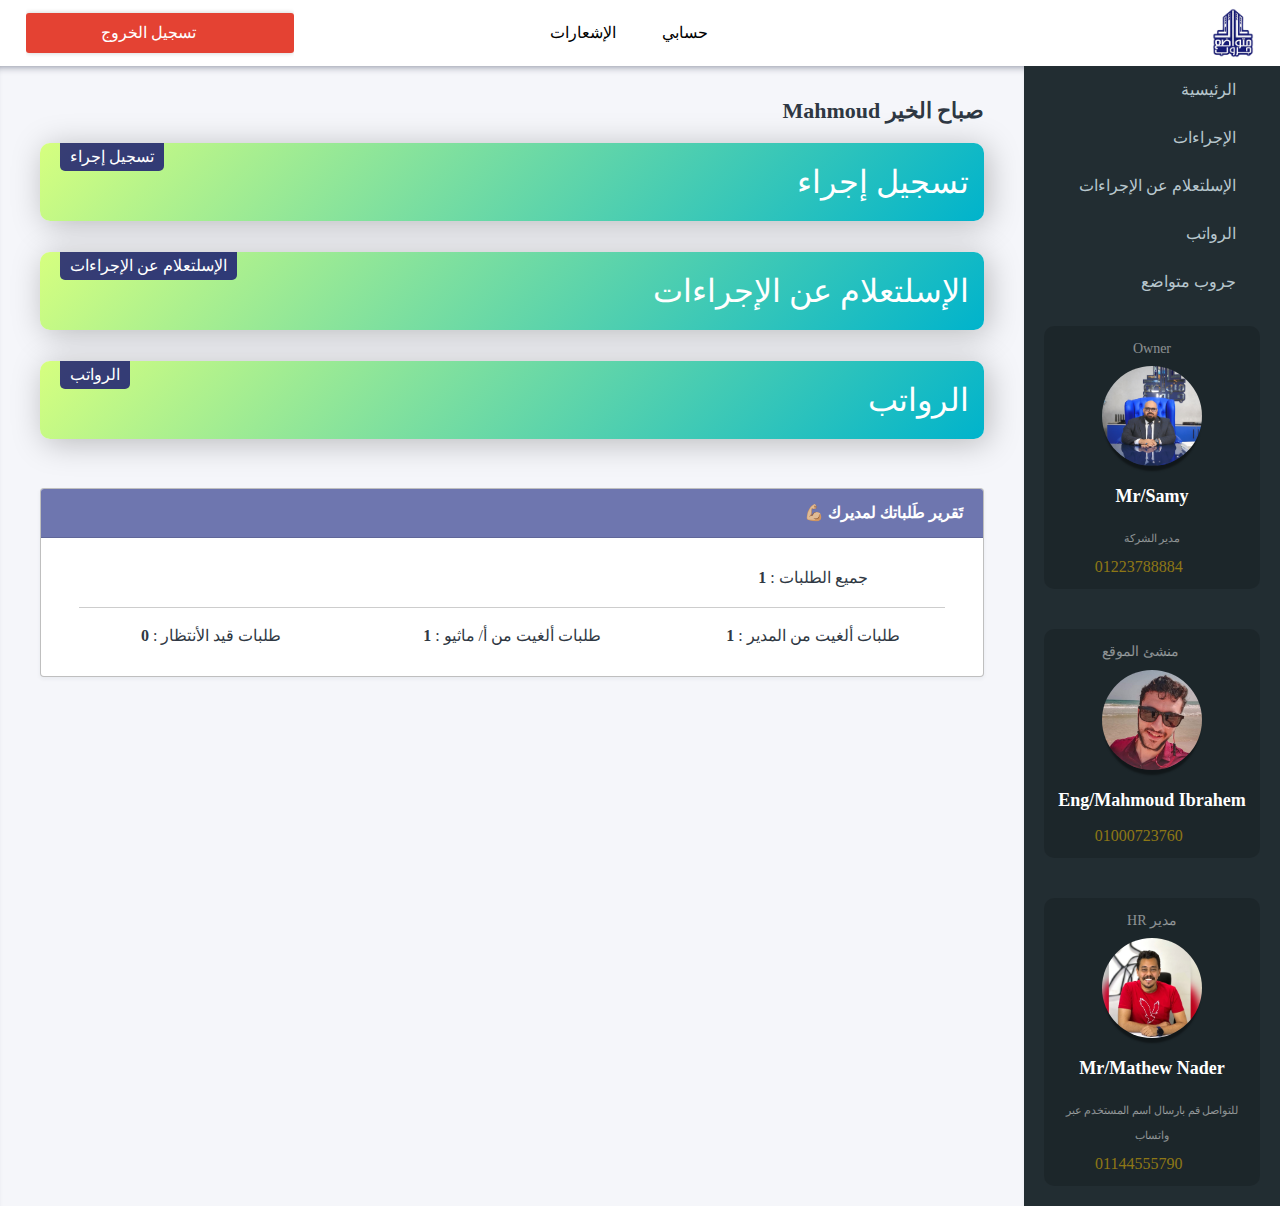
<file: users/index.html>
<!DOCTYPE html>
<html lang="ar" dir="rtl">
  <head>
    <meta charset="utf-8">
    <meta name="viewport" content="width=device-width, initial-scale=1">
    <title>متواضع - الرئيسية</title>
    <link rel="stylesheet" href="style.css">
    <link rel="apple-touch-icon" sizes="180x180" href="#assets/favicons/apple-touch-icon.png">
    <link rel="icon" type="image/png" sizes="32x32" href="#assets/favicons/favicon-32x32.png">
    <link rel="icon" type="image/png" sizes="16x16" href="#assets/favicons/favicon-16x16.png">
    <meta name="msapplication-TileColor" content="#da532c">
    <meta name="theme-color" content="#ffffff">
              <script async src="https://www.googletagmanager.com/gtag/js?id=UA-210850210-1"></script>
      <script src="script.js" defer></script>
      <!-- Google Tag Manager -->
<script src="script.js" defer></script>
<!-- End Google Tag Manager -->

          </head>
  <body>

    <section class="header"><div class="container-fluid"><div class="row"><div class="menubutton"><button class="menutoggel"><i class="icon-menu"></i></button></div><div class="col-3 logobox">
      <div class="logo"><img src="./logo.png"></div></div><div class="col-6 menubox"><div class="dbmenu"><ul class="headermenu"><li>
        <a href="./account.html"><i class="icon-user"></i><span class="text">حسابي</span></a></li>
        <li><a href="#notifications"><i class="icon-bell"></i><span class="text">الإشعارات</span>
          <span class="notifacation_header"></span></a></li></ul></div></div>
          <div class="col-3 logoutbutton"><div class="logout">
            <form id="logout" action="../index.html" method="post">
              <input type="hidden" name="logout" value="logout">
              <button type="submit" name="logoutnow" value="1"> 
                <i class="icon-logout"></i><span class="text">تسجيل الخروج</span>
              </button>
            </form>
          </div>
        </div>
      </div>
    </div>
  </section>
    <div class="mainbox">
        <div class="sidebar">
        <ul class="sidebar-menu-rtl">
            <li>
                <a href="index.html">
                <i class="icon-flag-empty">
                </i>
       <span>الرئيسية</span>
    </a>
</li>
      
       <li>
      <a href="tsgel.html">
        <i class="icon-box">
      </i>
      <span> الإجراءات</span>
    </a>
     </li>

       <li>
      <a href="inquiry.html">
        <i class="icon-box">
      </i>
      <span>  الإسلتعلام عن الإجراءات</span>
    </a>
     </li>
     <li>
        <a href="sallery.html">
          <i class="icon-box">
        </i>
        <span> الرواتب</span>
      </a>
       </li>
  
<li><a href="https://www.facebook.com/Metwade3group/?locale=ar_AR" target="_blank">
  <i class="icon-facebook"></i> جروب  متواضع</a></li></ul>
  
<div class="account_manager_box"><p> Owner</p><img src="image/mr.samy.jpeg">
  <h3>Mr/Samy</h3><p></p>
  <p><small> مدير الشركة</small></p>
  <div class="box_data"><a target="_blank" href="https://wa.me/01223788884">
    <i class="icon-whatsapp"></i> 01223788884</a></div></div>
  <div class="account_manager_box"><p><span class="hint--left hint–info" data-hint="منشئ الموقع">
    <i class="icon-lightbulb"></i> منشئ الموقع</span></p><img src="image/eng.jpg"><h3>Eng/Mahmoud Ibrahem</h3>
<div class="box_data"><a href="tel:010000723760"><i class="icon-phone"></i> 01000723760</a>
</div>
</div>
<div class="account_manager_box"><p> مدير HR</p><img src="image/hr.jpg">
  <h3>Mr/Mathew Nader</h3><p></p>
  <p><small>للتواصل قم بارسال اسم المستخدم عبر واتساب</small></p>
  <div class="box_data"><a target="_blank" href="https://wa.me/01144555790">
    <i class="icon-whatsapp"></i> 01144555790</a></div></div>

  
  </div>
  <div class="mainbar">
    <div class="col-12">
      <h3>صباح الخير Mahmoud</h3></div>
      <div class="dashboxbody">
  <div class="row"><div class="clearfix"></div>
    <div class="clearfix"></div>
    <div class="col-12">
      <a class="megabox cashbackbox" href="tsgel.html"><div class="tag">تسجيل إجراء</div>
        <div class="value">تسجيل إجراء</div>
          <div class="weekly_bonuses">

</div>
</a>
</div>
    <div class="col-12">
      <a class="megabox cashbackbox" href="inquiry.html"><div class="tag"> الإسلتعلام عن الإجراءات</div>
        <div class="value">الإسلتعلام عن الإجراءات</div>
          <div class="weekly_bonuses">
</div>
</a>
</div>
    <div class="col-12">
      <a class="megabox cashbackbox" href="sallery.html"><div class="tag"> الرواتب</div>
        <div class="value">الرواتب</div>
          <div class="weekly_bonuses">
</div>
</a>
</div>

</div><div class="col-12"></div>    

<div class="col-12"><div class="card">
<div class="card-header">تَقرير طَلباتك لمديرك 💪🏼</div>
<div class="card-body">
<div class="row">
  <div class="col-4 center">جميع الطلبات : <b><span class="ordrs_all">1</span></b></div>
  <div class="col-12 hr"></div>
  <div class="col-4 center">طلبات ألغيت من المدير : <b><span class="ordrs_4">1</span></b></div>
  <div class="col-4 center"> طلبات ألغيت من  أ/ ماثيو  : <b><span class="ordrs_4">1</span></b></div>
  <div class="col-4 center">طلبات قيد الأنتظار : <b><span class="ordrs_6">0</span></b></div>
</div>
</div>
</div></div></div></div></div></div></div>        
<!-- Google Tag Manager (noscript) -->
<noscript><iframe src="https://www.googletagmanager.com/ns.html?id=GTM-PKQG5HZD"
height="0" width="0" style="display:none;visibility:hidden"></iframe></noscript>
<!-- End Google Tag Manager (noscript) -->
<script>
  // كود فتح وقفل السايدبار لما تضغط على زرار المينيو
  document.addEventListener('DOMContentLoaded', function() {
    var menuToggle = document.querySelector('.menutoggel');
    var sidebar = document.querySelector('.sidebar');

    if (menuToggle && sidebar) {
      menuToggle.addEventListener('click', function() {
        sidebar.classList.toggle('animate-menu-open');
      });
    }
  });
</script>


     <script src="script.js" defer></script>
      <script src="script.js" defer></script> 
  </body>
</html>
</file>
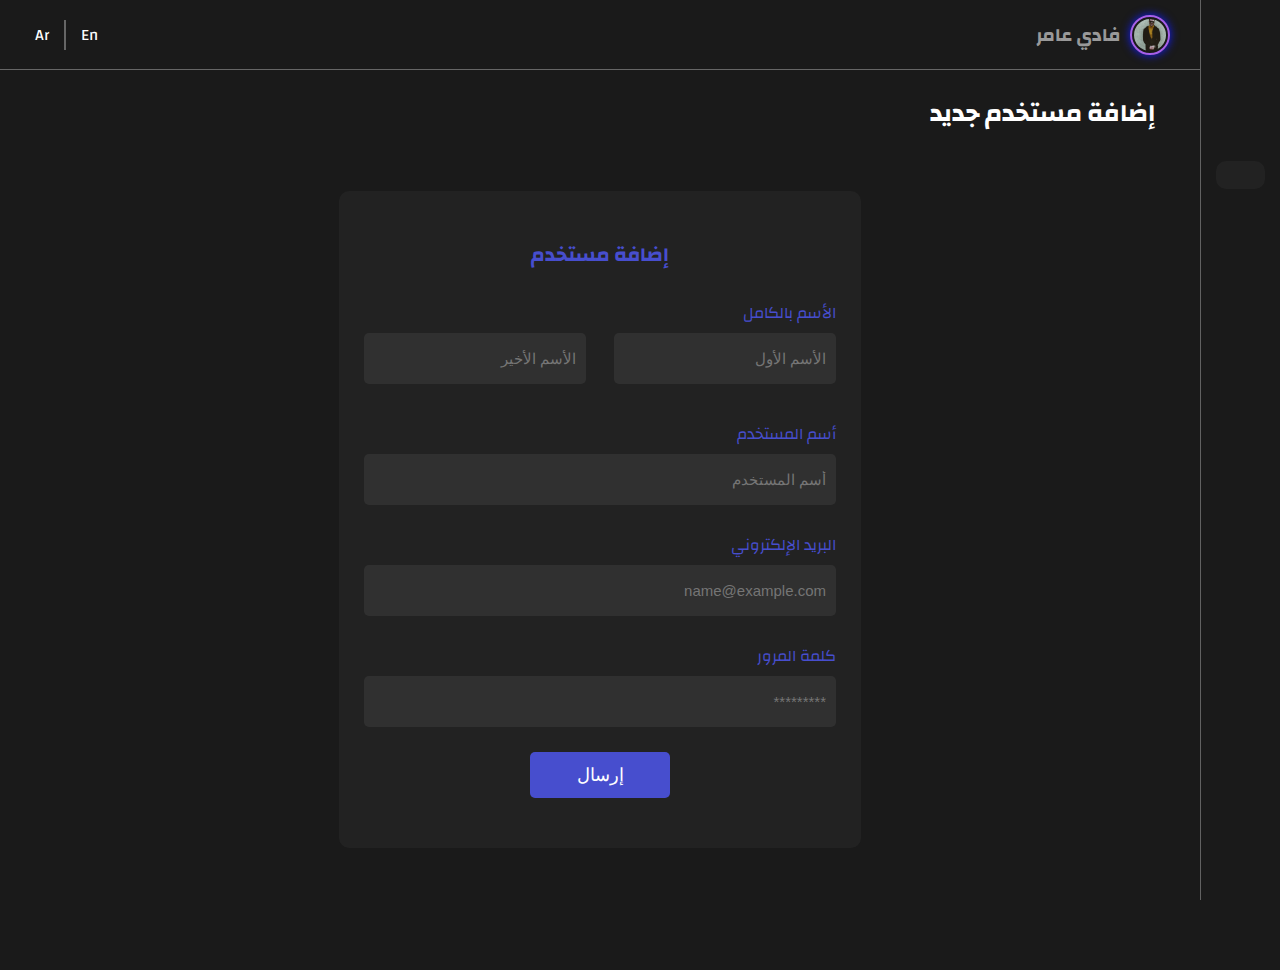
<file: AR/addar.html>
<!DOCTYPE html>
<html lang="en" dir="rtl">

<head>
    <meta charset="UTF-8">
    <meta name="viewport" content="width=device-width, initial-scale=1.0">
    <title> اضافه الاعضاء</title>
    <link rel="shortcut icon" href="../img/favicon.png" type="image/x-icon">
    <link rel="preconnect" href="https://fonts.googleapis.com">
    <link rel="preconnect" href="https://fonts.gstatic.com" crossorigin>
    <link href="https://fonts.googleapis.com/css2?family=Changa&display=swap" rel="stylesheet">
    <link rel="stylesheet" href="https://cdnjs.cloudflare.com/ajax/libs/font-awesome/5.10.1/css/all.min.css"
        integrity="sha512-9my9Mb2+0YO+I4PUCSwUYO7sEK21Y0STBAiFEYoWtd2VzLEZZ4QARDrZ30hdM1GlioHJ8o8cWQiy8IAb1hy/Hg=="
        crossorigin="anonymous" referrerpolicy="no-referrer" />
    <link rel="stylesheet" href="../css/myFrame.css">
    <link rel="stylesheet" href="../css/style.css">
    <link rel="stylesheet" href="../css/rtl.css">
    <link rel="stylesheet" href="../css/media.css">
</head>

<body>
    <!-- Start Container -->
    <div class="container">
        <!-- Start Side Bar -->
        <aside class="sidebar" id="sidebar">
            <!-- Header Side Bar -->
            <div class="header-sidebar flex just-between ali-center">
                <h1 class="brand">
                    <span class="fas fa-tachometer-alt logo-ic"></span>
                    <span class="brand-name">لوحة التحكم</span>
                </h1>
                <span class="fas fa-bars menu-ic to-block" id="menu-ic"></span>
            </div>
            <!-- Links in Side Bar -->
            <div class="links-sidebar">
                <!-- List of Links -->
                <ul class="ulist clasic-list flex dir-col">
                    <li class="item">
                        <a href="../index.html" class="to-block text-center"><span class="fas fa-home icon"></span><span
                                class="link-name">الرئيسية</span></a>
                    </li>
                    <li class="item">
                        <a href="tablear.html" class="to-block text-center"><span class="fas fa-users icon"></span><span
                                class="link-name">المستخدمين</span></a>
                    </li>
                    <li class="item">
                        <a href="addar.html" class="to-block active text-center"><span
                                class="fas fa-user icon"></span><span class="link-name">إضاقة مستخدم</span></a>
                    </li>
                    <li class="item logout">
                        <a href="loginar.html" class="to-block text-center"><span
                                class="fas fa-sign-out-alt icon"></span><span class="link-name">الخروج</span></a>
                    </li>
                </ul>
            </div>
        </aside>
        <!-- End Side Bar -->
        <!-- Start Header -->
        <header class="header flex just-between ali-center">
            <div class="admin-info flex just-start ali-center">
                <div class="adm-image">
                    <img src="../img/admin.jpg" alt="Admin Photo" class="resp-image circle-image">
                </div>
                <h3 class="adm-name">فادي عامر</h3>
            </div>
            <div class="lang flex just-between ali-center">
                <p class="en" id="en"><a href="../EN/add.html">En</a></p>
                <p class="ar" id="ar"><a href="../AR/addar.html">Ar</a></p>
            </div>
        </header>
        <!-- End Header -->
        <!-- Start Main -->
        <main class="main-content">
            <!-- Start Add User Section -->
            <section class="add-section">
                <!-- Sectino Name -->
                <h3 class="sec-name">إضافة مستخدم جديد</h3>
                <div class="add-form flex just-center ali-center">
                    <!-- Start Add Form -->
                    <form class="form">
                        <!-- form title -->
                        <h4 class="form-name text-center">إضافة مستخدم</h4>
                        <!-- Single line input -->
                        <label class="lbl inline-block" for="name">الأسم بالكامل</label>
                        <div class="full-name div-inpt flex just-between ali-center wrap">
                            <input type="text" class="half-w inpt to-block no-bord no-out" placeholder="الأسم الأول">
                            <input type="text" class="half-w inpt to-block no-bord no-out" placeholder="الأسم الأخير">
                        </div>
                        <!-- Single line input -->
                        <label class="lbl inline-block" for="username">أسم المستخدم</label>
                        <div class="username div-inpt">
                            <input type="text" class="full-w inpt to-block no-bord no-out" placeholder="أسم المستخدم">
                        </div>
                        <!-- Single line input -->
                        <label class="lbl inline-block" for="email">البريد الإلكتروني</label>
                        <div class="email div-inpt">
                            <input type="email" class="full-w inpt to-block no-bord no-out"
                                placeholder="name@example.com">
                        </div>
                        <!-- Single line input -->
                        <label class="lbl inline-block" for="pass">كلمة المرور</label>
                        <div class="pass div-inpt">
                            <input type="password" class="full-w inpt to-block no-bord no-out" placeholder="*********">
                        </div>
                        <!-- Single line input -->
                        <div class="button-div div-inpt text-center">
                            <button class="btn no-bord no-out">إرسال</button>
                        </div>
                    </form>
                    <!-- End Add Form -->
                </div>
            </section>
            <!-- End Add User Section -->
        </main>
        <!-- End Main -->
    </div>
    <!-- End Container -->
    <!-- Start Js File -->
    <script src="../js/main.js"></script>
    <!-- End Js File -->
</body>

</html>
</file>
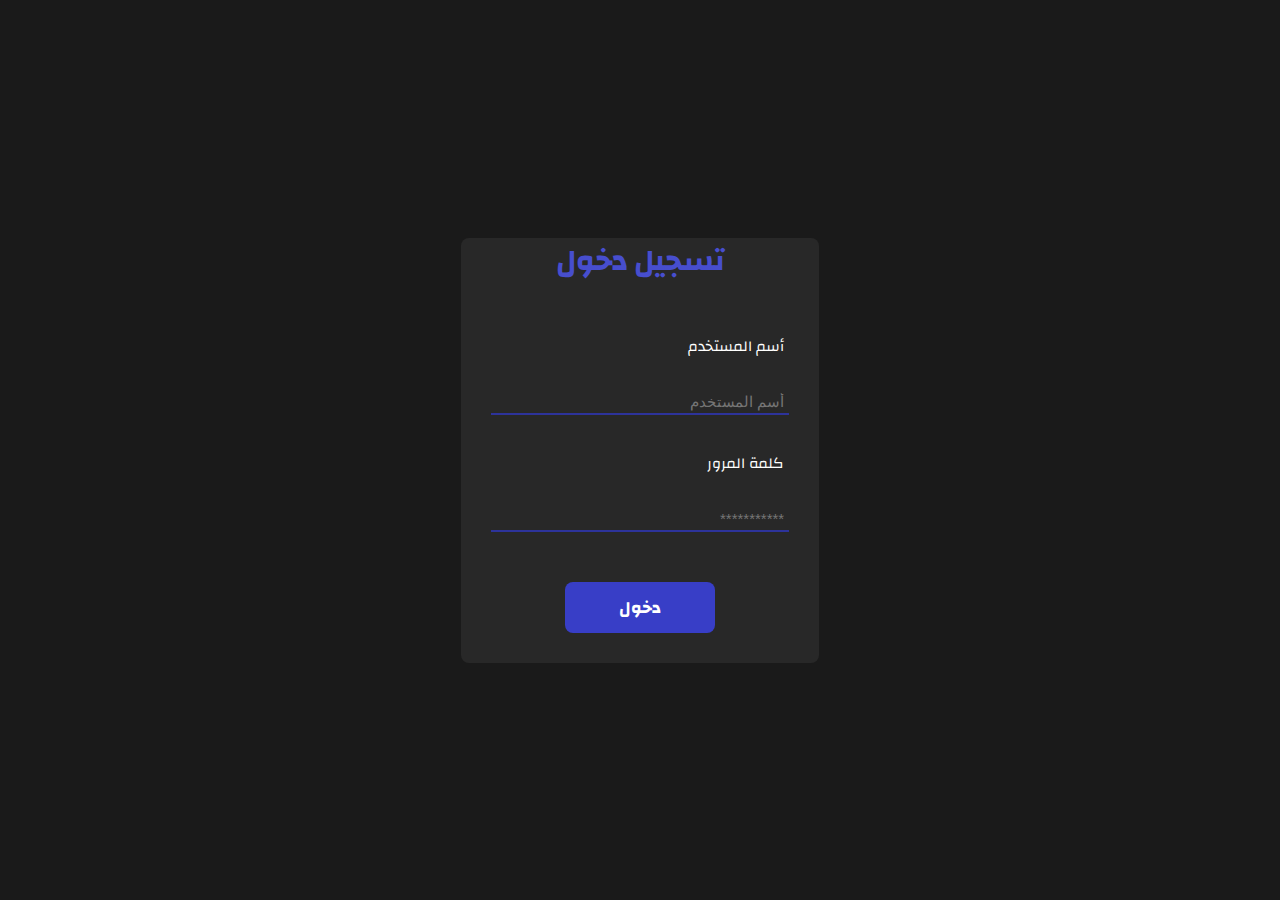
<file: AR/loginar.html>
<!DOCTYPE html>
<html lang="en" dir="rtl"> 
<head>
    <meta charset="UTF-8">
    <meta name="viewport" content="width=device-width, initial-scale=1.0">
    <title>تسجيل الدخول</title>
    <link rel="shortcut icon" href="../img/favicon.png" type="image/x-icon">
    <link rel="preconnect" href="https://fonts.googleapis.com">
    <link rel="preconnect" href="https://fonts.gstatic.com" crossorigin>
    <link href="https://fonts.googleapis.com/css2?family=Changa&display=swap" rel="stylesheet">
    <link rel="stylesheet" href="https://cdnjs.cloudflare.com/ajax/libs/font-awesome/5.10.1/css/all.min.css"
        integrity="sha512-9my9Mb2+0YO+I4PUCSwUYO7sEK21Y0STBAiFEYoWtd2VzLEZZ4QARDrZ30hdM1GlioHJ8o8cWQiy8IAb1hy/Hg=="
        crossorigin="anonymous" referrerpolicy="no-referrer" />
    <link rel="stylesheet" href="../css/myFrame.css">
    <link rel="stylesheet" href="../css/style.css">
    <link rel="stylesheet" href="../css/rtl.css">
    <link rel="stylesheet" href="../css/media.css">
</head>
<body>
    <main class="main flex just-center ali-center">
        <form class="form-div">
          
            <h2 class="title text-center">تسجيل دخول</h2>
            <label for="username" class="lbl to-block">أسم المستخدم</label>
            <input type="text" id="username" class="txt username no-bord no-out to-block" placeholder="أسم المستخدم">
            <label for="pass" class="lbl to-block">كلمة المرور</label>
            <input type="password" id="pass" class="txt pass no-bord no-out to-block" placeholder="***********">
            <div class="button-div text-center">
                <a href="../index.html" class="btn no-bord no-out inline-block">دخول</a>
            </div>
        </form>
    </main>
</body>
</html>
</file>
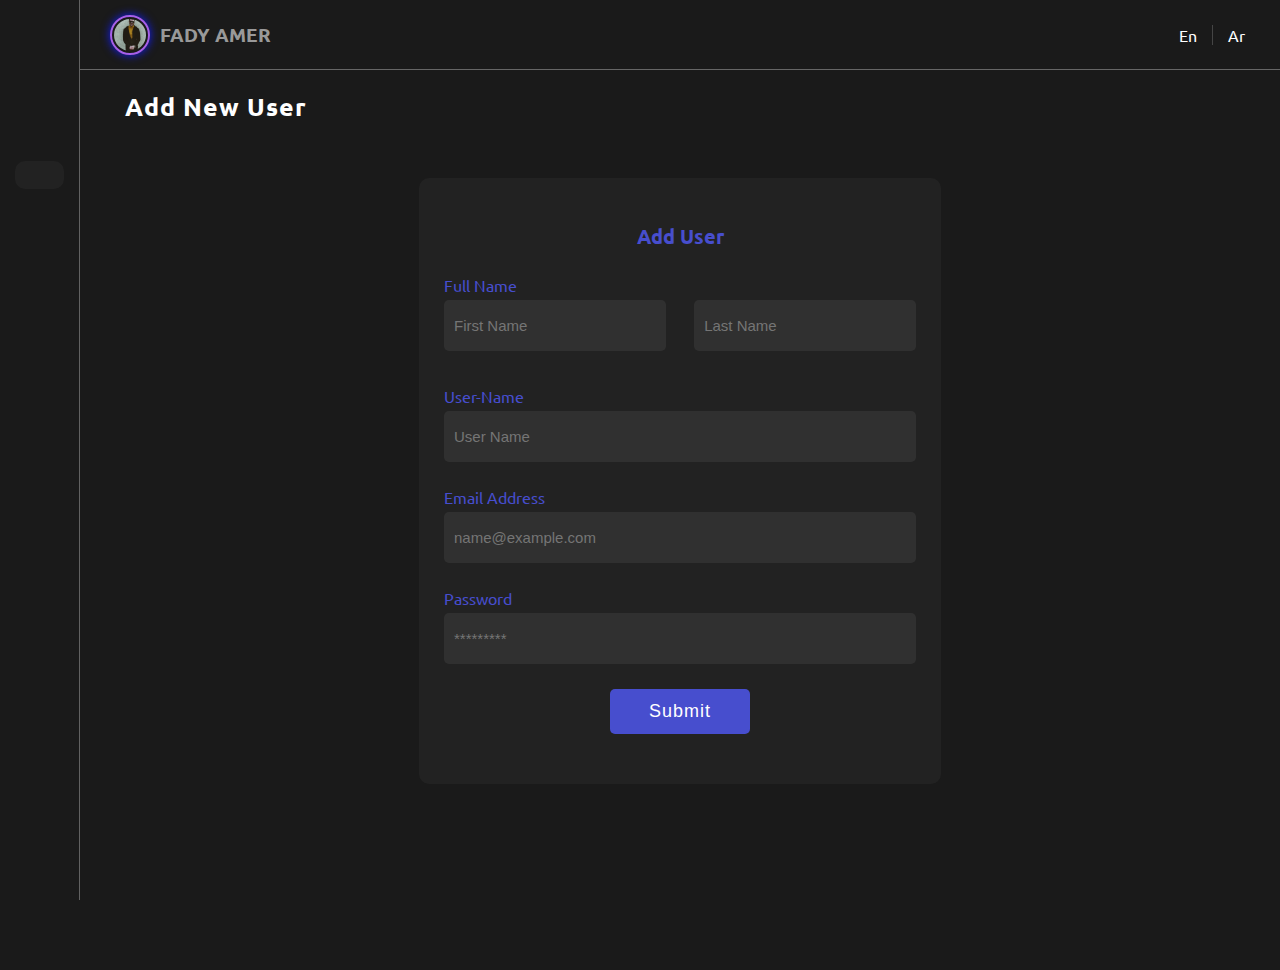
<file: EN/add.html>
<!DOCTYPE html>
<html lang="en">
<head>
    <meta charset="UTF-8">
    <meta name="viewport" content="width=device-width, initial-scale=1.0">
    <title>View Users</title>
    <link rel="shortcut icon" href="../img/favicon.png" type="image/x-icon">
    <link rel="preconnect" href="https://fonts.googleapis.com">
    <link rel="preconnect" href="https://fonts.gstatic.com" crossorigin>
    <link href="https://fonts.googleapis.com/css2?family=Changa&family=Ubuntu&display=swap" rel="stylesheet">
    <link rel="stylesheet" href="https://cdnjs.cloudflare.com/ajax/libs/font-awesome/5.10.1/css/all.min.css"
        integrity="sha512-9my9Mb2+0YO+I4PUCSwUYO7sEK21Y0STBAiFEYoWtd2VzLEZZ4QARDrZ30hdM1GlioHJ8o8cWQiy8IAb1hy/Hg=="
        crossorigin="anonymous" referrerpolicy="no-referrer" />
    <link rel="stylesheet" href="../css/myFrame.css">
    <link rel="stylesheet" href="../css/style.css">
    <link rel="stylesheet" href="../css/media.css">
</head>
<body>
    <!-- Start Container -->
    <div class="container">
        <!-- Start Side Bar -->
        <aside class="sidebar" id="sidebar">
            <!-- Header Side Bar -->
            <div class="header-sidebar flex just-between ali-center">
                <h1 class="brand">
                    <span class="fas fa-tachometer-alt logo-ic"></span>
                    <span class="brand-name">Dashboard</span>
                </h1>
                <span class="fas fa-bars menu-ic to-block" id="menu-ic"></span>
            </div>
            <!-- Links in Side Bar -->
            <div class="links-sidebar">
                <!-- List of Links -->
                <ul class="ulist clasic-list flex dir-col">
                    <li class="item">
                        <a href="index.html" class="to-block text-center"><span class="fas fa-home icon"></span><span class="link-name">Home</span></a>
                    </li>
                    <li class="item">
                        <a href="table.html" class="to-block text-center"><span class="fas fa-users icon"></span><span class="link-name">Users</span></a>
                    </li>
                    <li class="item">
                        <a href="add.html" class="to-block active text-center"><span class="fas fa-user icon"></span><span class="link-name">Add User</span></a>
                    </li>

                    <li class="item logout">
                        <a href="login.html" class="to-block text-center"><span class="fas fa-sign-out-alt icon"></span><span class="link-name">Logout</span></a>
                    </li>
                </ul>
            </div>
        </aside>
        <!-- End Side Bar -->
        <!-- Start Header -->
        <header class="header flex just-between ali-center">
            <div class="admin-info flex just-start ali-center">
                <div class="adm-image">
                    <img src="../img/admin.jpg" alt="Admin Photo" class="resp-image circle-image">
                </div>
                <h3 class="adm-name">FADY AMER</h3>
            </div>
            <div class="lang flex just-between ali-center">
                <p class="en" id="en"><a href="../EN/add.html">En</a></p>                
                <p class="ar" id="ar"><a href="../AR/addar.html">Ar</a></p>
            </div>
        </header>
        <!-- End Header -->
        <!-- Start Main -->
        <main class="main-content">
            <!-- Start Add User Section -->
            <section class="add-section">
                <!-- Sectino Name -->
                <h3 class="sec-name">Add New User</h3>
                <div class="add-form flex just-center ali-center">
                    <!-- Start Add Form -->
                    <form class="form">
                        <!-- form title -->
                        <h4 class="form-name text-center">Add User</h4>
                        <!-- Single line input -->
                        <label  class="lbl inline-block" for="name">Full Name</label>
                        <div class="full-name div-inpt flex just-between ali-center wrap">
                            <input type="text" class="half-w inpt to-block no-bord no-out" placeholder="First Name">
                            <input type="text" class="half-w inpt to-block no-bord no-out" placeholder="Last Name">
                        </div>
                        <!-- Single line input -->
                        <label  class="lbl inline-block" for="username">User-Name</label>
                        <div class="username div-inpt">
                            <input type="text" class="full-w inpt to-block no-bord no-out" placeholder="User Name">
                        </div>
                        <!-- Single line input -->
                        <label  class="lbl inline-block" for="email">Email Address</label>
                        <div class="email div-inpt">
                            <input type="email" class="full-w inpt to-block no-bord no-out" placeholder="name@example.com">
                        </div>
                        <!-- Single line input -->
                        <label  class="lbl inline-block" for="pass">Password</label>
                        <div class="pass div-inpt">
                            <input type="password" class="full-w inpt to-block no-bord no-out" placeholder="*********">
                        </div>
                        <!-- Single line input -->
                        <div class="button-div div-inpt text-center">
                            <button class="btn no-bord no-out">Submit</button>
                        </div>
                    </form>
                    <!-- End Add Form -->
                </div>
            </section>
            <!-- End Add User Section -->
        </main>
        <!-- End Main -->
    </div>
    <!-- End Container -->
    <!-- Start Js File -->
    <script src="../js/main.js"></script>
    <!-- End Js File -->
</body>
</html>
</file>
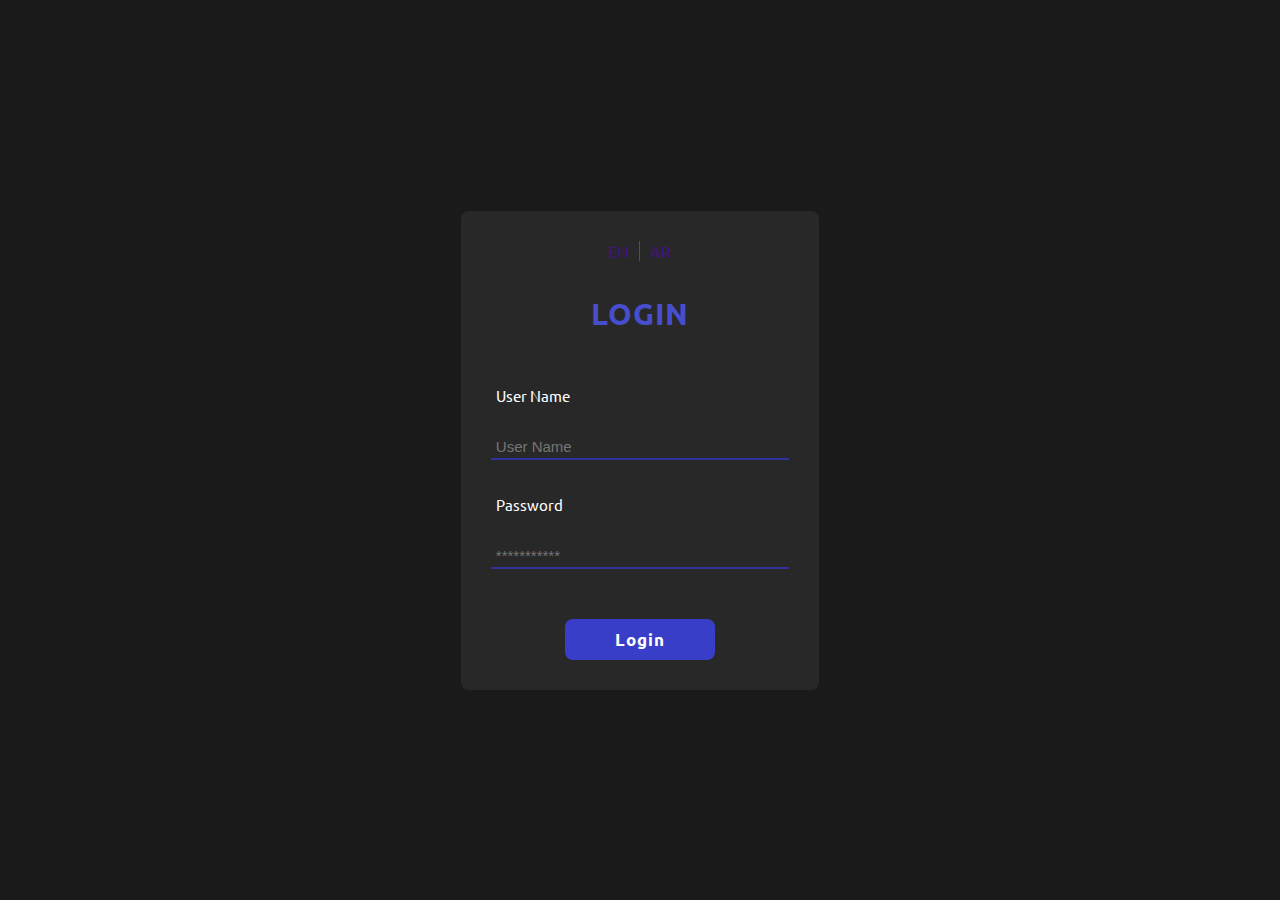
<file: EN/login.html>
<!DOCTYPE html>
<html lang="en"> 
<head>
    <meta charset="UTF-8">
    <meta name="viewport" content="width=device-width, initial-scale=1.0">
    <title>Login Admin</title>    
    <link rel="shortcut icon" href="../img/favicon.png" type="image/x-icon">
    <link rel="preconnect" href="https://fonts.googleapis.com">
    <link rel="preconnect" href="https://fonts.gstatic.com" crossorigin>
    <link href="https://fonts.googleapis.com/css2?family=Changa&family=Ubuntu&display=swap" rel="stylesheet">
    <link rel="stylesheet" href="https://cdnjs.cloudflare.com/ajax/libs/font-awesome/5.10.1/css/all.min.css"
        integrity="sha512-9my9Mb2+0YO+I4PUCSwUYO7sEK21Y0STBAiFEYoWtd2VzLEZZ4QARDrZ30hdM1GlioHJ8o8cWQiy8IAb1hy/Hg=="
        crossorigin="anonymous" referrerpolicy="no-referrer" />
    <link rel="stylesheet" href="../css/myFrame.css">
    <link rel="stylesheet" href="../css/style.css">
    <link rel="stylesheet" href="../css/media.css">
</head>
<body>
    <main class="main flex just-center ali-center">
        <form class="form-div">
            <div class="lang flex just-center ali-center">
                <p class="en" id="en"><a href="../EN/login.html">EN</a></p>                
                <p class="ar" id="ar"><a href="../AR/loginar.html">AR</a></p>
            </div>
            <h2 class="title text-center">Login</h2>
            <label for="username" class="lbl to-block">User Name</label>
            <input type="text" id="username" class="txt username no-bord no-out to-block" placeholder="User Name" dir="auto">
            <label for="pass" class="lbl to-block">Password</label>
            <input type="password" id="pass" class="txt pass no-bord no-out to-block" placeholder="***********" dir="auto">
            <div class="button-div text-center">
                <a href="../index_en.html" class="btn no-bord no-out inline-block">Login</a>
            </div>
        </form>
    </main>
</body>
</html>
</file>
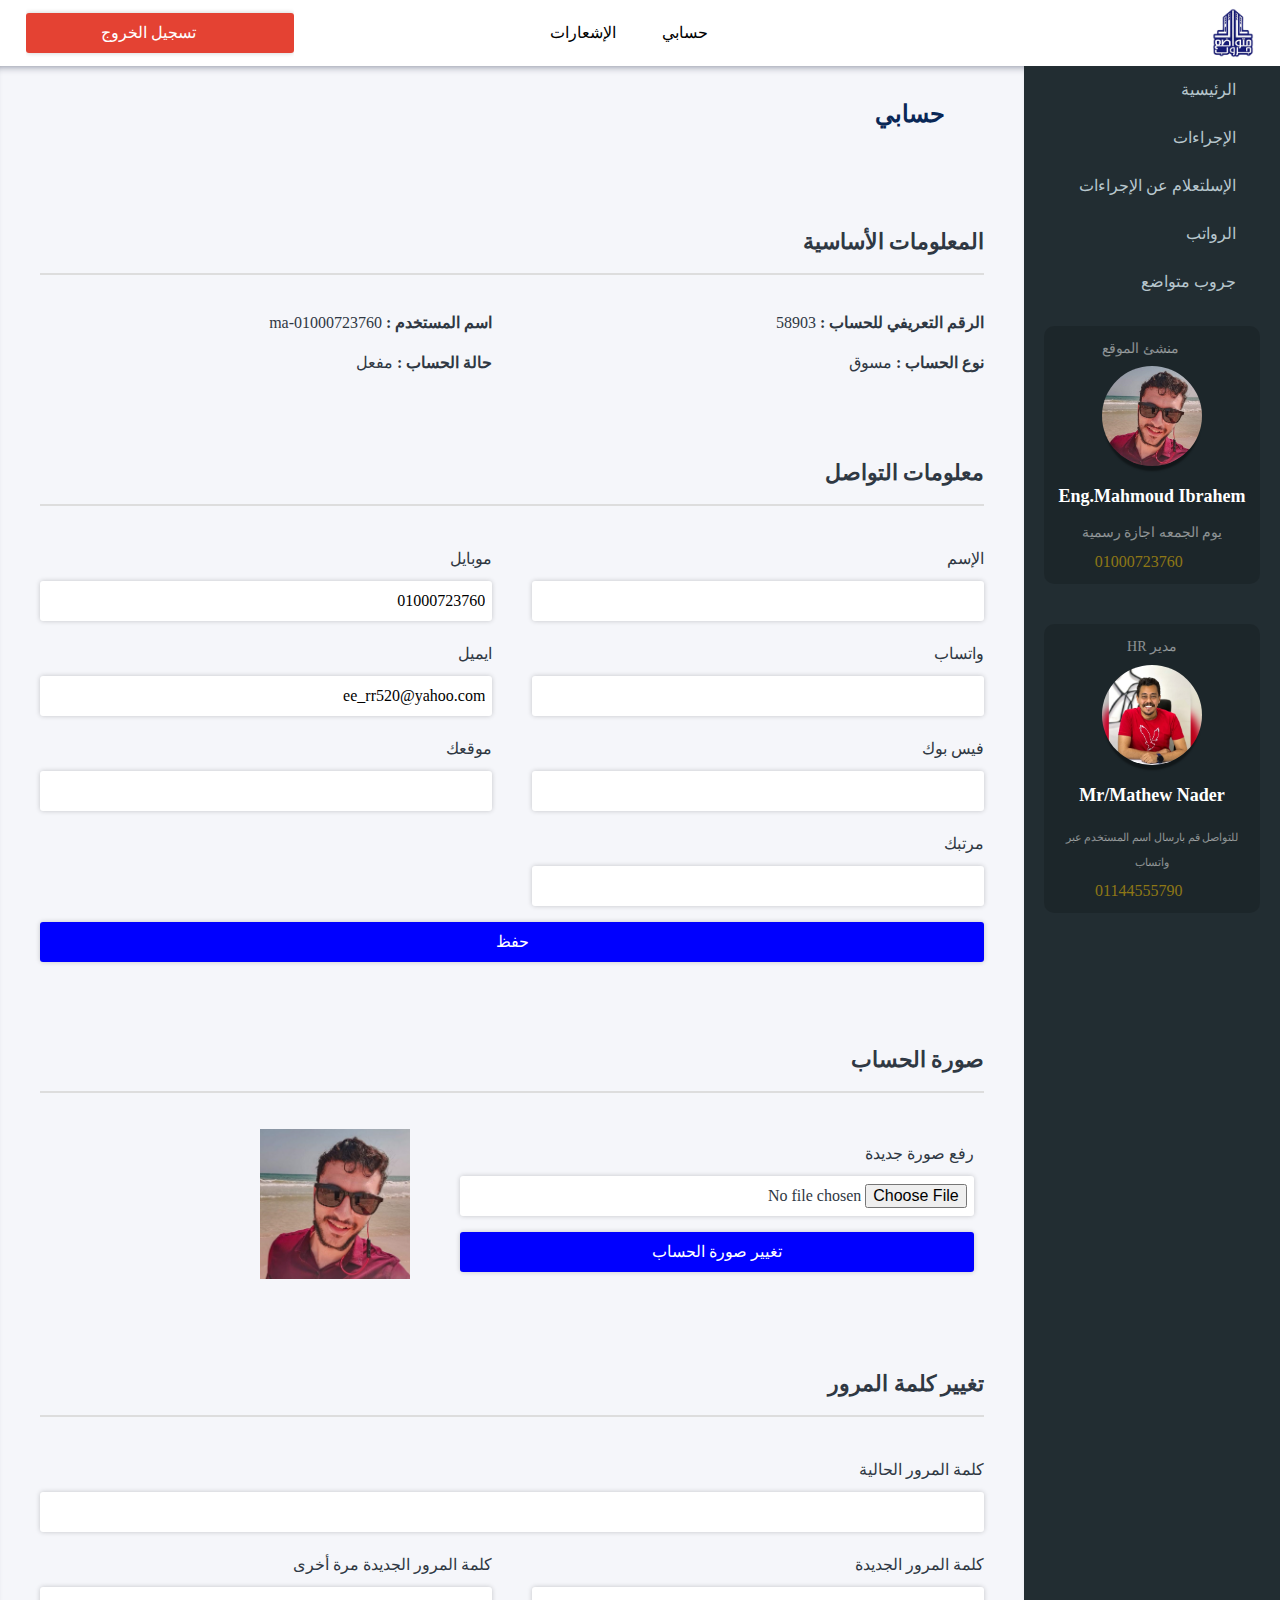
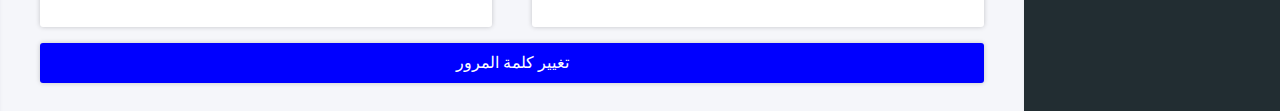
<file: users/account.html>
<!DOCTYPE html>
<html lang="ar" dir="rtl">
  <head>
    <meta charset="utf-8">
    <meta name="viewport" content="width=device-width, initial-scale=1">
    <title>متواضع - الرئيسية</title>
    <link rel="stylesheet" href="style.css">
    <link rel="apple-touch-icon" sizes="180x180" href="#assets/favicons/apple-touch-icon.png">
    <link rel="icon" type="image/png" sizes="32x32" href="#assets/favicons/favicon-32x32.png">
    <link rel="icon" type="image/png" sizes="16x16" href="#assets/favicons/favicon-16x16.png">
    <meta name="msapplication-TileColor" content="#da532c">
    <meta name="theme-color" content="#ffffff">
              <script async src="https://www.googletagmanager.com/gtag/js?id=UA-210850210-1"></script>
      <script src="script.js" defer></script>
      <!-- Google Tag Manager -->
<script src="script.js" defer></script>
<!-- End Google Tag Manager -->

          </head>
  <body>

    <section class="header"><div class="container-fluid"><div class="row"><div class="menubutton"><button class="menutoggel"><i class="icon-menu"></i></button></div><div class="col-3 logobox">
      <div class="logo"><img src="./logo.png"></div></div><div class="col-6 menubox"><div class="dbmenu"><ul class="headermenu"><li>
        <a href="./account.html"><i class="icon-user"></i><span class="text">حسابي</span></a></li>
        <li><a href="#notifications"><i class="icon-bell"></i><span class="text">الإشعارات</span>
          <span class="notifacation_header"></span></a></li></ul></div></div>
          <div class="col-3 logoutbutton"><div class="logout">
            <form id="logout" action="#actions" method="post">
              <input type="hidden" name="logout" value="logout">
              <button type="submit" name="logoutnow" value="1"> 
                <i class="icon-logout"></i><span class="text">تسجيل الخروج</span>
              </button></form></div></div></div></div></section>
    <div class="mainbox">
        <div class="sidebar">
        <ul class="sidebar-menu-rtl">
            <li>
                <a href="index.html">
                <i class="icon-flag-empty">
                </i>
       <span>الرئيسية</span>
    </a>
</li>
      
       <li>
      <a href="tsgel.html">
        <i class="icon-box">
      </i>
      <span> الإجراءات</span>
    </a>
     </li>

       <li>
      <a href="inquiry.html">
        <i class="icon-box">
      </i>
      <span>  الإسلتعلام عن الإجراءات</span>
    </a>
     </li>
     <li>
        <a href="sallery.html">
          <i class="icon-box">
        </i>
        <span> الرواتب</span>
      </a>
       </li>
  
<li><a href="https://www.facebook.com/Metwade3group/?locale=ar_AR" target="_blank">
  <i class="icon-facebook"></i> جروب  متواضع</a></li></ul>
  <div class="account_manager_box"><p><span class="hint--left hint–info" data-hint="منشئ الموقع">
    <i class="icon-lightbulb"></i> منشئ الموقع</span></p><img src="image/eng.jpg"><h3>Eng.Mahmoud Ibrahem</h3><p>
يوم الجمعه اجازة رسمية</small></p>
<div class="box_data"><a href="tel:010000723760"><i class="icon-phone"></i> 01000723760</a>
</div>
</div>
<div class="account_manager_box"><p> مدير HR</p><img src="image/hr.jpg">
  <h3>Mr/Mathew Nader</h3><p></p>
  <p><small>للتواصل قم بارسال اسم المستخدم عبر واتساب</small></p>
  <div class="box_data"><a target="_blank" href="https://wa.me/01144555790">
    <i class="icon-whatsapp"></i> 01144555790</a></div></div></div>
  <div class="mainbar">
    <div class="dashboxheader">
        <div class="col-12">
            <h1><i class="icon-user"></i> حسابي</h1></div></div>
            <div class="dashboxbody">
                <div class="row">
                    <div class="col-12">
                        <div class="titlebox">
                            <h2>المعلومات الأساسية</h2></div></div>
                            <div class="col-6">
                                <div class="databox">
                                    <b>الرقم التعريفي للحساب : </b> 58903</div></div>
                                    <div class="col-6"><div class="databox"><b>اسم المستخدم : </b> ma-01000723760</div></div>
                                    <div class="col-6"><div class="databox"><b>نوع الحساب : </b> مسوق</div></div>
                                    <div class="col-6"><div class="databox"><b>حالة الحساب : </b> مفعل</div></div>
                                    <div class="col-12"><div class="titlebox"><h2>معلومات التواصل</h2></div></div>
                                    <form action="#" method="post">
                                        <input type="hidden" name="sst_token_user_change_contact_info" value="">
                                        <input type="hidden" name="userid" value="58903">
                                        <div class="col-6"><div class="databox">
                                            <lable>الإسم</lable>
                                            <input name="name" type="text" value="" required></div>
                                        </div><div class="col-6"><div class="databox"><lable>موبايل</lable>
                                            <input name="phone" type="text" value="01000723760" required></div>
                                        </div><div class="col-6">
                                            <div class="databox"><lable>واتساب</lable>
                                                <input name="whatsapp" type="text" value="" ></div></div>
                                                <div class="col-6"><div class="databox"><lable>ايميل</lable>
                                                    <input name="email" type="email" value="ee_rr520@yahoo.com" required></div></div>
                                                    <div class="col-6">
                                                        <div class="databox">
                                                            <lable>فيس بوك</lable>
                                                            <input name="facebook" type="text" value="" required></div></div>
                                                            <div class="col-6">
                                                                <div class="databox"><lable>موقعك</lable>
                                                                    <input name="website" type="text" value="" ></div></div>
                                                            <div class="col-6">
                                                                <div class="databox"><lable>مرتبك</lable>
                                                                    <input name="website" type="text" value="" ></div></div>
                                                                    <div class="col-12"><div class="databox">
                                                                        <input class="submit" type="submit" name="userchangecontactinfo" value="حفظ"></div></div>
                                                                    </form><div class="col-12">
                                                                        <div class="titlebox"><h2>صورة الحساب</h2></div></div>
                                                                        <div class="col-7">
                                                                            <form action="#" method="post" enctype="multipart/form-data">
                                                                                <input type="hidden" name="sst_token_user_change_photo" value="9c98f465ce0a76f78e0ede5958f6e4b5">
                                                                                <input type="hidden" name="userid" value="58903"><div class="col-12"><div class="databox">
                                                                                    <lable>رفع صورة جديدة</lable><input name="user_photo" type="file" required></div></div>
                                                                                    <div class="col-12">
                                                                                        <div class="databox">
                                                                                            <input class="submit" type="submit" name="userchangephoto" value="تغيير صورة الحساب"></div></div>
                                                                                        </form></div><div class="col-5">
                                                                                            <div class="photobox"><img src="./image/eng.jpg" style="width: 150px;height: 150px;"></div></div>
                                                                                            <div class="col-12"><div class="titlebox"><h2>تغيير كلمة المرور</h2></div></div>
                                                                                            <form action="#" method="post"><input type="hidden" name="" value="">
                                                                                                <input type="hidden" name="userid" value="58903">
                                                                                                <div class="col-12"><div class="databox">
                                                                                                    <lable>كلمة المرور الحالية</lable>
                                                                                                    <input name="oldpassword" type="password" required></div></div>
                                                                                                    <div class="col-6"><div class="databox"><lable>كلمة المرور الجديدة</lable>
                                                                                                        <input name="newpassword" type="password" required></div></div>
                                                                                                        <div class="col-6"><div class="databox"><lable>كلمة المرور الجديدة مرة أخرى</lable>
                                                                                                            <input name="newpassworda" type="password" required></div></div>
                                                                                                            <div class="col-12">
                                                                                                                <div class="databox"><input class="submit" type="submit" name="userchangepassword" value="تغيير كلمة المرور"></div></div>
                                                                                                            </form>
                                                                                         </div></div></div></div>
    
            <script>
                // كود فتح وقفل السايدبار لما تضغط على زرار المينيو
                document.addEventListener('DOMContentLoaded', function() {
                  var menuToggle = document.querySelector('.menutoggel');
                  var sidebar = document.querySelector('.sidebar');
              
                  if (menuToggle && sidebar) {
                    menuToggle.addEventListener('click', function() {
                      sidebar.classList.toggle('animate-menu-open');
                    });
                  }
                });
              </script>
  </body>
      </html>
</file>
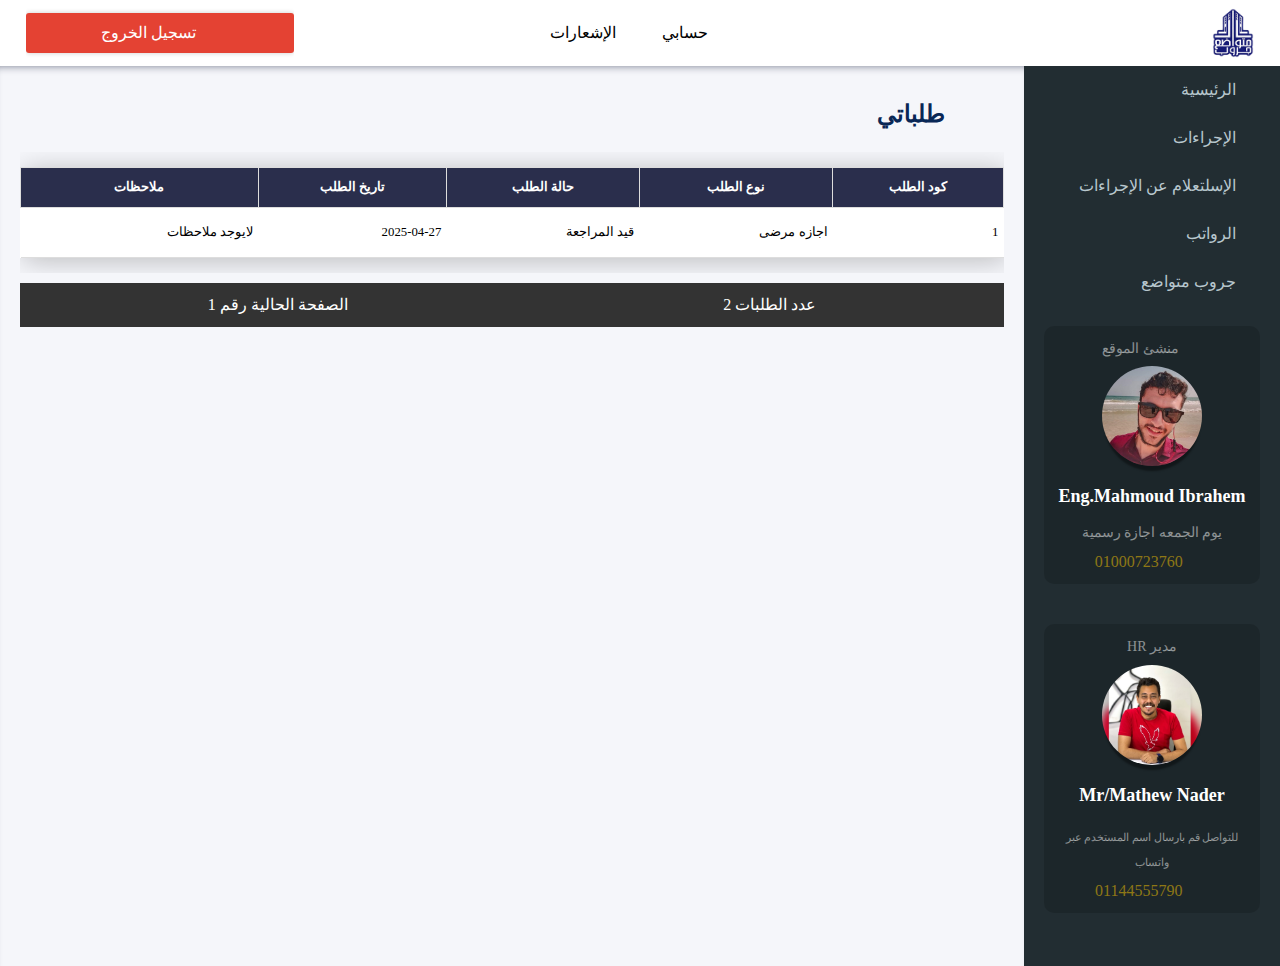
<file: users/inquiry.html>
<!DOCTYPE html>
<html lang="ar" dir="rtl">
  <head>
    <meta charset="utf-8">
    <meta name="viewport" content="width=device-width, initial-scale=1">
    <title>متواضع - الرئيسية</title>
    <link rel="stylesheet" href="style.css">
    <link rel="apple-touch-icon" sizes="180x180" href="#assets/favicons/apple-touch-icon.png">
    <link rel="icon" type="image/png" sizes="32x32" href="#assets/favicons/favicon-32x32.png">
    <link rel="icon" type="image/png" sizes="16x16" href="#assets/favicons/favicon-16x16.png">
    <meta name="msapplication-TileColor" content="#da532c">
    <meta name="theme-color" content="#ffffff">
              <script async src="https://www.googletagmanager.com/gtag/js?id=UA-210850210-1"></script>
      <script src="script.js" defer></script>
      <!-- Google Tag Manager -->
<script src="script.js" defer></script>
<!-- End Google Tag Manager -->

          </head>
  <body>

    <section class="header"><div class="container-fluid"><div class="row"><div class="menubutton"><button class="menutoggel"><i class="icon-menu"></i></button></div><div class="col-3 logobox">
      <div class="logo"><img src="./logo.png"></div></div><div class="col-6 menubox"><div class="dbmenu"><ul class="headermenu"><li>
        <a href="./account.html"><i class="icon-user"></i><span class="text">حسابي</span></a></li>
        <li><a href="#notifications"><i class="icon-bell"></i><span class="text">الإشعارات</span>
          <span class="notifacation_header"></span></a></li></ul></div></div>
          <div class="col-3 logoutbutton"><div class="logout">
            <form id="logout" action="#actions" method="post">
              <input type="hidden" name="logout" value="logout">
              <button type="submit" name="logoutnow" value="1"> 
                <i class="icon-logout"></i><span class="text">تسجيل الخروج</span>
              </button></form></div></div></div></div></section>
    <div class="mainbox">
        <div class="sidebar">
        <ul class="sidebar-menu-rtl">
            <li>
                <a href="index.html">
                <i class="icon-flag-empty">
                </i>
       <span>الرئيسية</span>
    </a>
</li>
      
       <li>
      <a href="tsgel.html">
        <i class="icon-box">
      </i>
      <span> الإجراءات</span>
    </a>
     </li>

       <li>
      <a href="inquiry.html">
        <i class="icon-box">
      </i>
      <span>  الإسلتعلام عن الإجراءات</span>
    </a>
     </li>
     <li>
        <a href="sallery.html">
          <i class="icon-box">
        </i>
        <span> الرواتب</span>
      </a>
       </li>
  
<li><a href="https://www.facebook.com/Metwade3group/?locale=ar_AR" target="_blank">
  <i class="icon-facebook"></i> جروب  متواضع</a></li></ul>
  <div class="account_manager_box"><p><span class="hint--left hint–info" data-hint="منشئ الموقع">
    <i class="icon-lightbulb"></i> منشئ الموقع</span></p><img src="image/eng.jpg"><h3>Eng.Mahmoud Ibrahem</h3><p>
يوم الجمعه اجازة رسمية</small></p>
<div class="box_data"><a href="tel:010000723760"><i class="icon-phone"></i> 01000723760</a>
</div>
</div>
<div class="account_manager_box"><p> مدير HR</p><img src="image/hr.jpg">
  <h3>Mr/Mathew Nader</h3><p></p>
  <p><small>للتواصل قم بارسال اسم المستخدم عبر واتساب</small></p>
  <div class="box_data"><a target="_blank" href="https://wa.me/01144555790">
    <i class="icon-whatsapp"></i> 01144555790</a></div></div></div>
  <div class="mainbar">
    <div class="dashboxheader">
        <div class="col-12"><h1><i class="icon-basket">

        </i> طلباتي</h1></div></div>
       
        <div class="dashboxtable">
            <div class="table-responsive">
                <table>
                    <thead>
                        <tr>
                            <th>كود الطلب</th>
                            <th>نوع الطلب</th>
                            <th>حالة الطلب</th>
                            <th>تاريخ الطلب</th>
                            <th>ملاحظات</th>
                        </tr>
                    </thead>
                    <tbody>
                        <tr>
                            <td data-column="كود الطلب">1</td>
                            <td data-column="نوع الطلب">اجازه مرضى</td>
                            <td data-column="حالة الطلب">قيد المراجعة</td>
                            <td data-column="تاريخ الطلب">2025-04-27</td>
                            <td data-column="ملاحظات">لايوجد ملاحظات</td>
                        </tr>
                    </tbody>
                </table>
            </div>
        </div>
                                        <ul class="pagination"><li>عدد الطلبات 2</li><li>الصفحة الحالية رقم 1</li></ul></div></div></div>        
<!-- Google Tag Manager (noscript) -->
<noscript><iframe src="https://www.googletagmanager.com/ns.html?id=GTM-PKQG5HZD"
height="0" width="0" style="display:none;visibility:hidden"></iframe></noscript>
<!-- End Google Tag Manager (noscript) -->


    
      <script>$("#paymentmethod").change(function(){var i=$("#paymentmethod").val();"1"===i?$(".iphone").show():$(".iphone").hide(),"2"===i?$(".ibbitcoin").show():$(".ibbitcoin").hide(),"3"===i&&$(".iemail").show(),"4"===i&&$(".iemail").show(),"3"!==i&&"4"!==i&&$(".iemail").hide(),"5"===i?($(".iname").show(),$(".ibacount").show(),$(".ibname").show(),$(".ibbranch").show()):($(".iname").hide(),$(".ibacount").hide(),$(".ibname").hide(),$(".ibbranch").hide())});
    </script>
         <script src="script.js" defer></script>
         <script>
            // كود فتح وقفل السايدبار لما تضغط على زرار المينيو
            document.addEventListener('DOMContentLoaded', function() {
              var menuToggle = document.querySelector('.menutoggel');
              var sidebar = document.querySelector('.sidebar');
          
              if (menuToggle && sidebar) {
                menuToggle.addEventListener('click', function() {
                  sidebar.classList.toggle('animate-menu-open');
                });
              }
            });
          </script>
  </body>
</html>
</file>
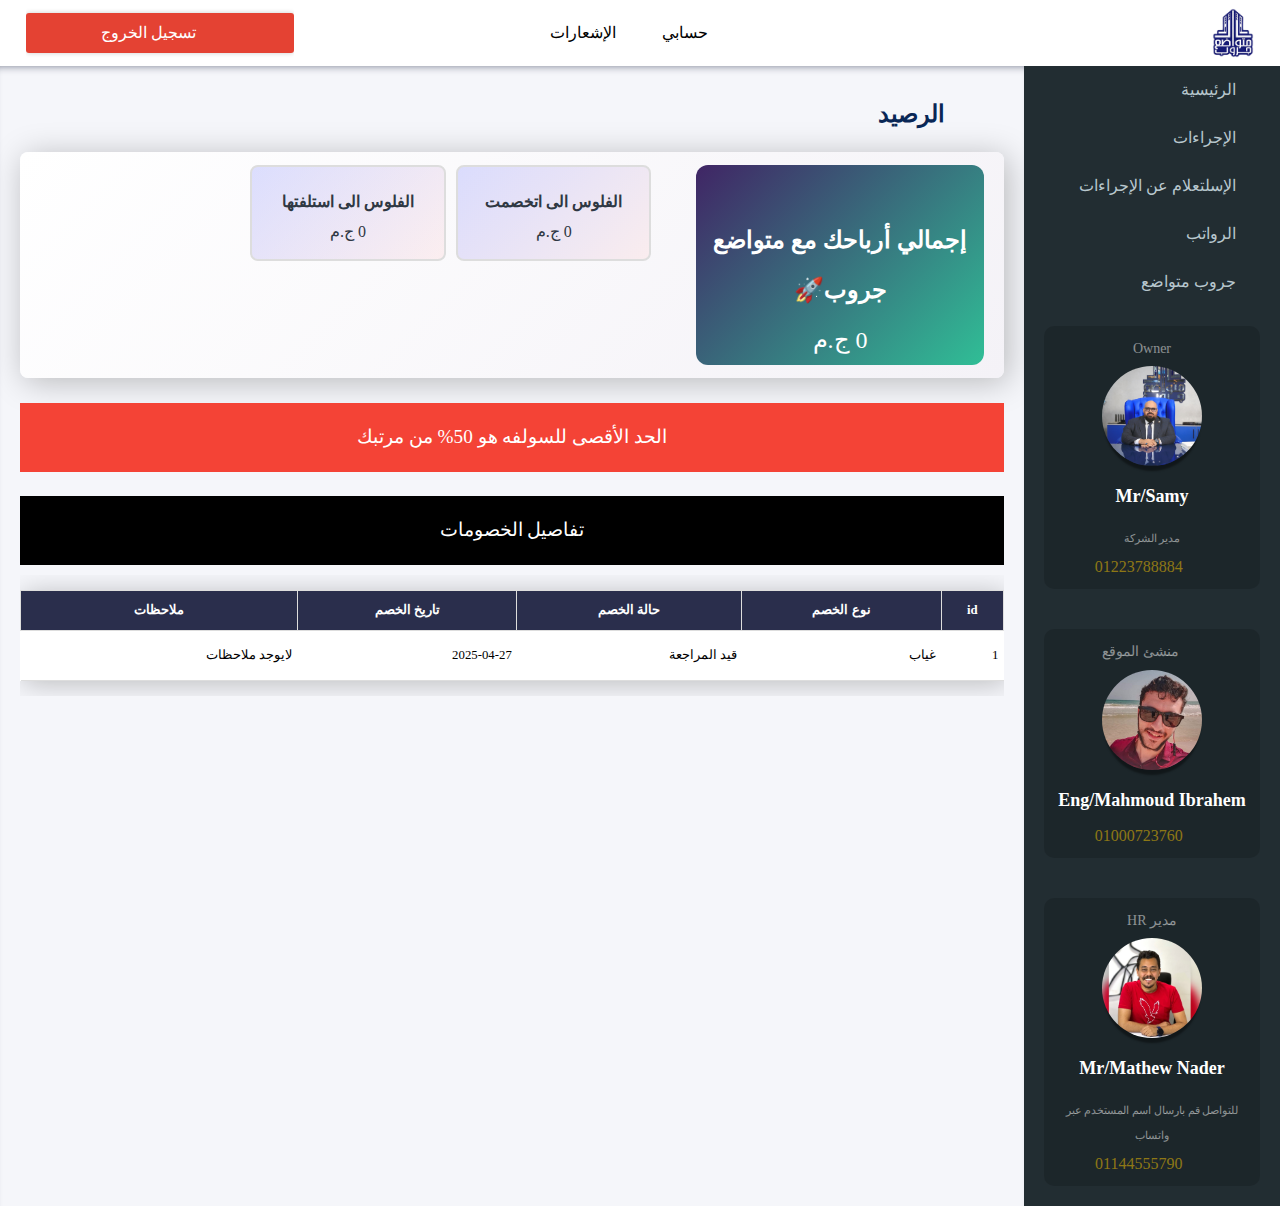
<file: users/sallery.html>
<!DOCTYPE html>
<html lang="ar" dir="rtl">
  <head>
    <meta charset="utf-8">
    <meta name="viewport" content="width=device-width, initial-scale=1">
    <title>متواضع - الرئيسية</title>
    <link rel="stylesheet" href="style.css">
    <link rel="apple-touch-icon" sizes="180x180" href="#assets/favicons/apple-touch-icon.png">
    <link rel="icon" type="image/png" sizes="32x32" href="#assets/favicons/favicon-32x32.png">
    <link rel="icon" type="image/png" sizes="16x16" href="#assets/favicons/favicon-16x16.png">
    <meta name="msapplication-TileColor" content="#da532c">
    <meta name="theme-color" content="#ffffff">
              <script async src="https://www.googletagmanager.com/gtag/js?id=UA-210850210-1"></script>
      <script src="script.js" defer></script>
      <!-- Google Tag Manager -->
<script src="script.js" defer></script>
<!-- End Google Tag Manager -->

          </head>
  <body>

    <section class="header"><div class="container-fluid"><div class="row"><div class="menubutton"><button class="menutoggel"><i class="icon-menu"></i></button></div><div class="col-3 logobox">
      <div class="logo"><img src="./logo.png"></div></div><div class="col-6 menubox"><div class="dbmenu"><ul class="headermenu"><li>
        <a href="./account.html"><i class="icon-user"></i><span class="text">حسابي</span></a></li>
        <li><a href="#notifications"><i class="icon-bell"></i><span class="text">الإشعارات</span>
          <span class="notifacation_header"></span></a></li></ul></div></div>
          <div class="col-3 logoutbutton"><div class="logout">
            <form id="logout" action="#actions" method="post">
              <input type="hidden" name="logout" value="logout">
              <button type="submit" name="logoutnow" value="1"> 
                <i class="icon-logout"></i><span class="text">تسجيل الخروج</span>
              </button></form></div></div></div></div></section>
    <div class="mainbox">
        <div class="sidebar">
        <ul class="sidebar-menu-rtl">
            <li>
                <a href="index.html">
                <i class="icon-flag-empty">
                </i>
       <span>الرئيسية</span>
    </a>
</li>
      
       <li>
      <a href="tsgel.html">
        <i class="icon-box">
      </i>
      <span> الإجراءات</span>
    </a>
     </li>

       <li>
      <a href="inquiry.html">
        <i class="icon-box">
      </i>
      <span>  الإسلتعلام عن الإجراءات</span>
    </a>
     </li>
     <li>
        <a href="sallery.html">
          <i class="icon-box">
        </i>
        <span> الرواتب</span>
      </a>
       </li>
  
<li><a href="https://www.facebook.com/Metwade3group/?locale=ar_AR" target="_blank">
  <i class="icon-facebook"></i> جروب  متواضع</a></li></ul>

<div class="account_manager_box"><p> Owner</p><img src="image/mr.samy.jpeg">
  <h3>Mr/Samy</h3><p></p>
  <p><small> مدير الشركة</small></p>
  <div class="box_data"><a target="_blank" href="https://wa.me/01223788884">
    <i class="icon-whatsapp"></i> 01223788884</a></div></div>
  <div class="account_manager_box"><p><span class="hint--left hint–info" data-hint="منشئ الموقع">
    <i class="icon-lightbulb"></i> منشئ الموقع</span></p><img src="image/eng.jpg"><h3>Eng/Mahmoud Ibrahem</h3>
<div class="box_data"><a href="tel:010000723760"><i class="icon-phone"></i> 01000723760</a>
</div>
</div>
<div class="account_manager_box"><p> مدير HR</p><img src="image/hr.jpg">
  <h3>Mr/Mathew Nader</h3><p></p>
  <p><small>للتواصل قم بارسال اسم المستخدم عبر واتساب</small></p>
  <div class="box_data"><a target="_blank" href="https://wa.me/01144555790">
    <i class="icon-whatsapp"></i> 01144555790</a></div></div>

        </div>
  <div class="mainbar">
<div class="dashboxheader"><div class="col-12"><h1><i class="icon-wallet"></i> الرصيد</h1></div></div>
      <div class="balancebox">
    <div class="row">
      <div class="col-4">
        <div class="totalbox">
          <b>إجمالي أرباحك مع متواضع جروب🚀</b><br>
          <span class="mny_total">0</span> ج.م
        </div>
      </div>
      <div class="col-8">
        <div class="minbox">
          <b>الفلوس الى اتخصمت </b><br>
          <span class="mny_was_paid"> 0 </span> ج.م
        </div>
        <div class="minbox">
          <b>الفلوس الى استلفتها</b><br>
          <span class="mny_under_review">0</span> ج.م
        </div>
       
       
      </div>
    </div>
  </div>
  <div class="alert failed center">الحد الأقصى للسولفه هو  50% من مرتبك</div>
  <br>
  <div class="alert failed center" style="background-color:black">تفاصيل الخصومات</div>
  <div class="dashboxtable">
        <table>
            <thead>
                <tr>
                    <th>id </th>
                    <th>نوع الخصم</th>
                    <th>حالة الخصم</th>
                    <th>تاريخ الخصم</th>
                    <th>ملاحظات</th>
                </tr>
            </thead>
            <tbody>
                <tr>
                    <td >1</td>
                    <td >غياب</td>
                    <td>قيد المراجعة</td>
                    <td>2025-04-27</td>
                    <td>لايوجد ملاحظات</td>
                </tr>
            </tbody>
        </table>
    </div>
</div>

</div></div></div>        
<!-- Google Tag Manager (noscript) -->
<noscript><iframe src="https://www.googletagmanager.com/ns.html?id=GTM-PKQG5HZD"
height="0" width="0" style="display:none;visibility:hidden"></iframe></noscript>
<!-- End Google Tag Manager (noscript) -->

<script>
    // كود فتح وقفل السايدبار لما تضغط على زرار المينيو
    document.addEventListener('DOMContentLoaded', function() {
      var menuToggle = document.querySelector('.menutoggel');
      var sidebar = document.querySelector('.sidebar');
  
      if (menuToggle && sidebar) {
        menuToggle.addEventListener('click', function() {
          sidebar.classList.toggle('animate-menu-open');
        });
      }
    });
  </script>
       <script src="script.js" defer></script>

  </body>
</html>
</file>
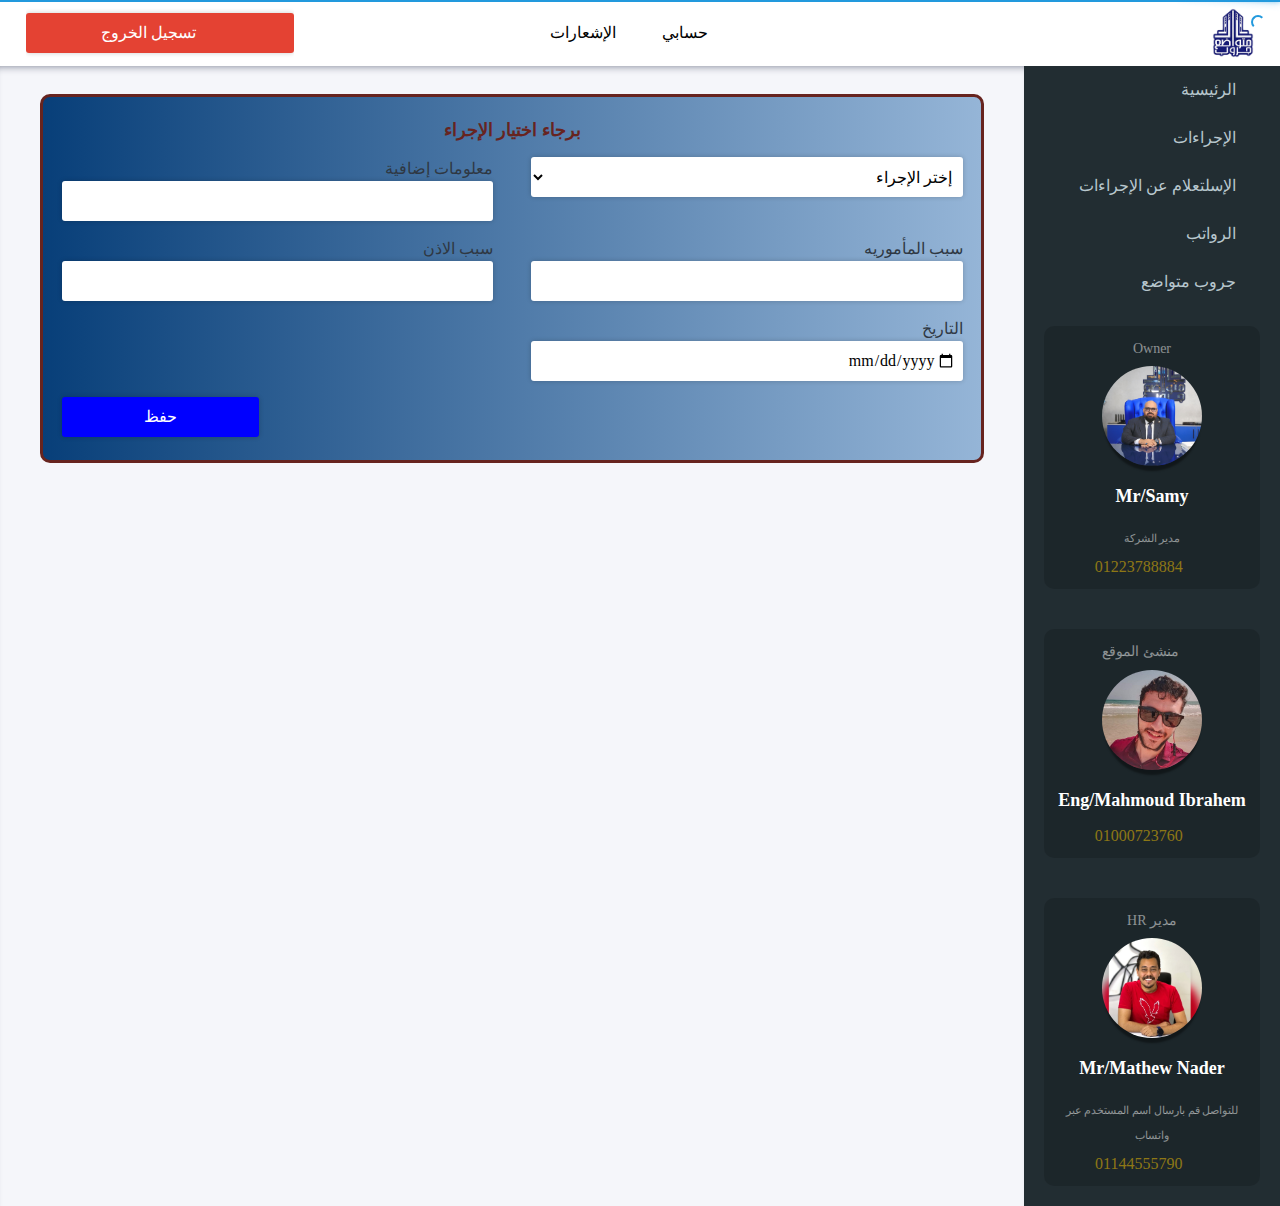
<file: users/tsgel.html>
<!DOCTYPE html>
<html lang="ar" dir="rtl">
  <head>
    <meta charset="utf-8">
    <meta name="viewport" content="width=device-width, initial-scale=1">
    <title>متواضع - الرئيسية</title>
    <link rel="stylesheet" href="style.css">
    <link rel="apple-touch-icon" sizes="180x180" href="#assets/favicons/apple-touch-icon.png">
    <link rel="icon" type="image/png" sizes="32x32" href="#assets/favicons/favicon-32x32.png">
    <link rel="icon" type="image/png" sizes="16x16" href="#assets/favicons/favicon-16x16.png">
    <meta name="msapplication-TileColor" content="#da532c">
    <meta name="theme-color" content="#ffffff">
              <script async src="https://www.googletagmanager.com/gtag/js?id=UA-210850210-1"></script>
      <script src="script.js" defer></script>
      <!-- Google Tag Manager -->
<script src="script.js" defer></script>
<!-- End Google Tag Manager -->

          </head>
  <body>

    <section class="header"><div class="container-fluid"><div class="row"><div class="menubutton"><button class="menutoggel"><i class="icon-menu"></i></button></div><div class="col-3 logobox">
      <div class="logo"><img src="./logo.png"></div></div><div class="col-6 menubox"><div class="dbmenu"><ul class="headermenu"><li>
        <a href="./account.html"><i class="icon-user"></i><span class="text">حسابي</span></a></li>
        <li><a href="#notifications"><i class="icon-bell"></i><span class="text">الإشعارات</span>
          <span class="notifacation_header"></span></a></li></ul></div></div>
          <div class="col-3 logoutbutton"><div class="logout">
            <form id="logout" action="#actions" method="post">
              <input type="hidden" name="logout" value="logout">
              <button type="submit" name="logoutnow" value="1"> 
                <i class="icon-logout"></i><span class="text">تسجيل الخروج</span>
              </button></form></div></div></div></div></section>
    <div class="mainbox">
        <div class="sidebar">
        <ul class="sidebar-menu-rtl">
            <li>
                <a href="index.html">
                <i class="icon-flag-empty">
                </i>
       <span>الرئيسية</span>
    </a>
</li>
      
       <li>
      <a href="tsgel.html">
        <i class="icon-box">
      </i>
      <span> الإجراءات</span>
    </a>
     </li>

       <li>
      <a href="inquiry.html">
        <i class="icon-box">
      </i>
      <span>  الإسلتعلام عن الإجراءات</span>
    </a>
     </li>
     <li>
        <a href="sallery.html">
          <i class="icon-box">
        </i>
        <span> الرواتب</span>
      </a>
       </li>
  
<li><a href="https://www.facebook.com/Metwade3group/?locale=ar_AR" target="_blank">
  <i class="icon-facebook"></i> جروب  متواضع</a></li></ul>
       
<div class="account_manager_box"><p> Owner</p><img src="image/mr.samy.jpeg">
  <h3>Mr/Samy</h3><p></p>
  <p><small> مدير الشركة</small></p>
  <div class="box_data"><a target="_blank" href="https://wa.me/01223788884">
    <i class="icon-whatsapp"></i> 01223788884</a></div></div>
  <div class="account_manager_box"><p><span class="hint--left hint–info" data-hint="منشئ الموقع">
    <i class="icon-lightbulb"></i> منشئ الموقع</span></p><img src="image/eng.jpg"><h3>Eng/Mahmoud Ibrahem</h3>
<div class="box_data"><a href="tel:010000723760"><i class="icon-phone"></i> 01000723760</a>
</div>
</div>
<div class="account_manager_box"><p> مدير HR</p><img src="image/hr.jpg">
  <h3>Mr/Mathew Nader</h3><p></p>
  <p><small>للتواصل قم بارسال اسم المستخدم عبر واتساب</small></p>
  <div class="box_data"><a target="_blank" href="https://wa.me/01144555790">
    <i class="icon-whatsapp"></i> 01144555790</a></div></div>

        
        </div>
          <div class="mainbar">

<div class="col-12 payform"><div class="row"><h4>برجاء اختيار الإجراء</h4>
    <form action="#" method="post">
        <input type="hidden" name="userID" value="58903">
        <div class="col-6">
            <select id="payment_method_type">
            <option disabled selected>إختر  الإجراء</option>
              <option value="مامورية حضور متأخر">مامورية حضور متأخر</option>
            <option value="مأمورية يوم كامل">مأمورية يوم كامل</option>
            <option value="اذن حضور متأخر">اذن حضور متأخر</option>
            <option value="مامورية انصراف مبكر">مامورية انصراف مبكر</option>
            <option value="اذن انصراف مبكر">اذن انصراف مبكر</option>
            <option value="أجازة عارضة">أجازة عارضة</option>
            <option value="أجازة مرضى">أجازة مرضى</option>
            <option value="إذن نسيان بصمه صباحى">إذن نسيان بصمه صباحى</option>
            <option value="إذن نسيان بصمه مسائى">إذن نسيان بصمه مسائى</option>

        </select></div>
    <div class="col-6" id="inputContainer">
        <label id="infolabel" for="payment_info">عدد الساعات</label>
        <input type="text" id="payment_info" name="payment_info" placeholder="">
    </div>
        <div class="col-6" id="inputContainer2">
            <label id="infolabel2" for="payment_info2">سبب المأموريه </label>
            <input type="text" id="payment_info2" name="payment_info2" placeholder="">
        </div>
        <div class="col-6" id="inputContainer3">
            <label id="infolabel2" for="payment_info2">سبب الاذن </label>
            <input type="text" id="payment_info3" name="payment_info3" placeholder="">
        </div>
        <div class="col-6">
            <label>التاريخ</label>
            <input type="date" name="name" value="">
        </div>
            <div class="col-9"></div>
            <div class="col-3">
                <input type="submit" class="submit" value="حفظ" name=""></div>
            </form>
            <script src="script.js" defer></script></div></div>
          </div>
          <script>
            const selectElement = document.getElementById('payment_method_type');
const inputLabel = document.getElementById('infolabel');
const inputLabel2 = document.getElementById('infolabel2');
const inputField = document.getElementById('payment_info');
const inputContainer = document.getElementById('inputContainer'); // الـ div اللي بيغلف الـ input والـ label
const inputContainer2 = document.getElementById('inputContainer2'); // الـ div اللي بيغلف الـ input والـ label
const inputContainer3 = document.getElementById('inputContainer3'); // الـ div اللي بيغلف الـ input والـ label

selectElement.addEventListener('change', function() {
    const selectedOption = selectElement.value;

    // هنا بقى هنبدأ نغير الـ label والـ input بناءً على الـ option اللي اتختارت
    if ( selectedOption === 'اذن حضور متأخر'  || selectedOption === 'اذن انصراف مبكر') {
        inputLabel.textContent = 'عدد الساعات';
        inputField.type = 'number'; // ممكن نغير الـ type بتاع الـ input
        inputContainer.style.display = 'block'; // نتأكد إن الـ input ظاهر
        inputContainer3.style.display = 'block'; // نتأكد إن الـ input ظاهر
        inputContainer2.style.display = 'none'; // نتأكد إن الـ input مخفى
    } else if (selectedOption === 'أجازة عارضة' || selectedOption === 'أجازة مرضى') {
        inputLabel.textContent = 'سبب الإجازة';
        inputField.type = 'text';
        inputContainer.style.display = 'block';
        inputContainer2.style.display = 'none'; // نتأكد إن الـ input مخفى
        inputContainer3.style.display = 'none'; // نتأكد إن الـ input مخفى

    } else if (selectedOption === 'مأمورية يوم كامل' || selectedOption === 'مامورية حضور متأخر' || selectedOption === 'مامورية انصراف مبكر') {
        inputLabel.textContent = 'عدد الساعات';
        inputLabel2.textContent =  'سبب المأموريه';

        inputField.type = 'number'; // ممكن نغير الـ type بتاع الـ input
        inputContainer.style.display = 'block'; // نتأكد إن الـ input ظاهر
        inputContainer2.style.display = 'block'; // نتأكد إن الـ input ظاهر
        inputContainer3.style.display = 'none'; // نتأكد إن الـ input ظاهر

    } else if (selectedOption === 'أجازة عارضة' || selectedOption === 'أجازة مرضى') {
        inputLabel.textContent = 'سبب الإجازة';
        inputField.type = 'text';
        inputContainer.style.display = 'block';
    
    } else if (selectedOption === 'مأمورية يوم كامل' || selectedOption === 'إذن نسيان بصمه صباحى' || selectedOption === 'إذن نسيان بصمه مسائى') {
        inputContainer.style.display = 'none'; // نخفي الـ input خالص لو مش عايزينه
    } else {
        inputLabel.textContent = 'معلومات إضافية'; // قيمة افتراضية
        inputField.type = 'text';
        inputContainer.style.display = 'block';
    }
});

// كود إضافي (اختياري): لتشغيل التغيير أول مرة عند تحميل الصفحة
// عشان لو المستخدم جه من صفحة تانية والـ select كان فيه قيمة مختارة بالفعل
selectElement.dispatchEvent(new Event('change'));
          </script>
</file>
<file: users/style.css>
@charset "utf-8";@font-face{font-family:'Changa';font-style:normal;font-weight:400;font-display:swap;src:url(https://marketlii.com/dashboard/assets/fonts/changa.woff2) format('woff2');unicode-range:U+0600-06FF,U+200C-200E,U+2010-2011,U+204F,U+2E41,U+FB50-FDFF,U+FE80-FEFC}@font-face{font-family:'Changa';font-style:normal;font-weight:400;font-display:swap;src:url(https://marketlii.com/dashboard/assets/fonts/changa2.woff2) format('woff2');unicode-range:U+0100-024F,U+0259,U+1E00-1EFF,U+2020,U+20A0-20AB,U+20AD-20CF,U+2113,U+2C60-2C7F,U+A720-A7FF}@font-face{font-family:'Changa';font-style:normal;font-weight:400;font-display:swap;src:url(https://marketlii.com/dashboard/assets/fonts/changa3.woff2) format('woff2');unicode-range:U+0000-00FF,U+0131,U+0152-0153,U+02BB-02BC,U+02C6,U+02DA,U+02DC,U+2000-206F,U+2074,U+20AC,U+2122,U+2191,U+2193,U+2212,U+2215,U+FEFF,U+FFFD}@font-face{font-family:fontello;src:url(https://marketlii.com/dashboard/assets/fonts/fontello.eot?51269998);src:url(https://marketlii.com/dashboard/assets/fonts/fontello.eot?51269998#iefix) format('embedded-opentype'),url(https://marketlii.com/dashboard/assets/fonts/fontello.woff2?51269998) format('woff2'),url(https://marketlii.com/dashboard/assets/fonts/fontello.woff?51269998) format('woff'),url(https://marketlii.com/dashboard/assets/fonts/fontello.ttf?51269998) format('truetype'),url(https://marketlii.com/dashboard/assets/fonts/fontello.svg?51269998#fontello) format('svg');font-weight:400;font-style:normal}[class*=" icon-"]:before,[class^=icon-]:before{font-family:fontello;font-style:normal;font-weight:400;display:inline-block;text-decoration:inherit;width:1em;margin-right:.2em;text-align:center;font-variant:normal;text-transform:none;line-height:1em;margin-left:.2em}.icon-music:before{content:'\e800'}.icon-search:before{content:'\e801'}.icon-mail:before{content:'\e802'}.icon-heart:before{content:'\e803'}.icon-heart-empty:before{content:'\e804'}.icon-star:before{content:'\e805'}.icon-star-empty:before{content:'\e806'}.icon-user:before{content:'\e807'}.icon-users:before{content:'\e808'}.icon-videocam:before{content:'\e809'}.icon-picture:before{content:'\e80a'}.icon-camera-alt:before{content:'\e80b'}.icon-th-large:before{content:'\e80c'}.icon-th-list:before{content:'\e80d'}.icon-ok:before{content:'\e80e'}.icon-plus:before{content:'\e80f'}.icon-minus:before{content:'\e810'}.icon-home:before{content:'\e811'}.icon-link:before{content:'\e812'}.icon-attach:before{content:'\e813'}.icon-lock:before{content:'\e814'}.icon-pin:before{content:'\e815'}.icon-eye:before{content:'\e816'}.icon-eye-off:before{content:'\e817'}.icon-tag:before{content:'\e818'}.icon-bookmark:before{content:'\e819'}.icon-flag:before{content:'\e81a'}.icon-download:before{content:'\e81b'}.icon-upload:before{content:'\e81c'}.icon-export:before{content:'\e81d'}.icon-pencil:before{content:'\e81e'}.icon-edit:before{content:'\e81f'}.icon-print:before{content:'\e820'}.icon-comment:before{content:'\e821'}.icon-chat:before{content:'\e822'}.icon-bell:before{content:'\e823'}.icon-location:before{content:'\e824'}.icon-trash-empty:before{content:'\e825'}.icon-doc:before{content:'\e826'}.icon-folder-open:before{content:'\e827'}.icon-folder:before{content:'\e828'}.icon-phone:before{content:'\e829'}.icon-cog:before{content:'\e82a'}.icon-wrench:before{content:'\e82b'}.icon-basket:before{content:'\e82c'}.icon-calendar:before{content:'\e82d'}.icon-login:before{content:'\e82e'}.icon-logout:before{content:'\e82f'}.icon-volume-off:before{content:'\e830'}.icon-volume-down:before{content:'\e831'}.icon-spin3:before{content:'\e832'}.icon-volume-up:before{content:'\e833'}.icon-clock:before{content:'\e834'}.icon-resize-full:before{content:'\e835'}.icon-resize-small:before{content:'\e836'}.icon-zoom-in:before{content:'\e837'}.icon-zoom-out:before{content:'\e838'}.icon-down-open:before{content:'\e839'}.icon-left-open:before{content:'\e83a'}.icon-right-open:before{content:'\e83b'}.icon-up-open:before{content:'\e83c'}.icon-down-big:before{content:'\e83d'}.icon-left-big:before{content:'\e83e'}.icon-right-big:before{content:'\e83f'}.icon-firefox:before{content:'\e840'}.icon-chrome:before{content:'\e841'}.icon-opera:before{content:'\e842'}.icon-ie:before{content:'\e843'}.icon-crown:before{content:'\e844'}.icon-up-big:before{content:'\e845'}.icon-shuffle:before{content:'\e846'}.icon-play:before{content:'\e847'}.icon-stop:before{content:'\e848'}.icon-pause:before{content:'\e849'}.icon-to-end:before{content:'\e84a'}.icon-to-end-alt:before{content:'\e84b'}.icon-to-start:before{content:'\e84c'}.icon-to-start-alt:before{content:'\e84d'}.icon-award:before{content:'\e84e'}.icon-globe:before{content:'\e84f'}.icon-cloud:before{content:'\e850'}.icon-flash:before{content:'\e851'}.icon-umbrella:before{content:'\e852'}.icon-flight:before{content:'\e853'}.icon-leaf:before{content:'\e854'}.icon-scissors:before{content:'\e855'}.icon-briefcase:before{content:'\e856'}.icon-barcode:before{content:'\e857'}.icon-qrcode:before{content:'\e858'}.icon-fire:before{content:'\e859'}.icon-chart-bar:before{content:'\e85a'}.icon-credit-card:before{content:'\e85b'}.icon-floppy:before{content:'\e85c'}.icon-megaphone:before{content:'\e85d'}.icon-key:before{content:'\e85e'}.icon-truck:before{content:'\e85f'}.icon-database:before{content:'\e860'}.icon-wallet:before{content:'\e861'}.icon-money-1:before{content:'\e862'}.icon-truck-1:before{content:'\e863'}.icon-tv:before{content:'\e864'}.icon-skype:before{content:'\e865'}.icon-move:before{content:'\f047'}.icon-link-ext:before{content:'\f08e'}.icon-bookmark-empty:before{content:'\f097'}.icon-phone-squared:before{content:'\f098'}.icon-twitter:before{content:'\f099'}.icon-facebook:before{content:'\f09a'}.icon-certificate:before{content:'\f0a3'}.icon-resize-full-alt:before{content:'\f0b2'}.icon-menu:before{content:'\f0c9'}.icon-list-bullet:before{content:'\f0ca'}.icon-table:before{content:'\f0ce'}.icon-pinterest-squared:before{content:'\f0d3'}.icon-money:before{content:'\f0d6'}.icon-columns:before{content:'\f0db'}.icon-mail-alt:before{content:'\f0e0'}.icon-linkedin:before{content:'\f0e1'}.icon-gauge:before{content:'\f0e4'}.icon-paste:before{content:'\f0ea'}.icon-lightbulb:before{content:'\f0eb'}.icon-bell-alt:before{content:'\f0f3'}.icon-desktop:before{content:'\f108'}.icon-laptop:before{content:'\f109'}.icon-tablet:before{content:'\f10a'}.icon-mobile:before{content:'\f10b'}.icon-quote-left:before{content:'\f10d'}.icon-quote-right:before{content:'\f10e'}.icon-smile:before{content:'\f118'}.icon-frown:before{content:'\f119'}.icon-meh:before{content:'\f11a'}.icon-keyboard:before{content:'\f11c'}.icon-flag-empty:before{content:'\f11d'}.icon-code:before{content:'\f121'}.icon-star-half-alt:before{content:'\f123'}.icon-direction:before{content:'\f124'}.icon-crop:before{content:'\f125'}.icon-mic:before{content:'\f130'}.icon-shield:before{content:'\f132'}.icon-lock-open-alt:before{content:'\f13e'}.icon-rss-squared:before{content:'\f143'}.icon-ticket:before{content:'\f145'}.icon-dollar:before{content:'\f155'}.icon-sort-name-up:before{content:'\f15d'}.icon-sort-name-down:before{content:'\f15e'}.icon-thumbs-up-alt:before{content:'\f164'}.icon-thumbs-down-alt:before{content:'\f165'}.icon-youtube-squared:before{content:'\f166'}.icon-youtube:before{content:'\f167'}.icon-youtube-play:before{content:'\f16a'}.icon-instagram:before{content:'\f16d'}.icon-female:before{content:'\f182'}.icon-male:before{content:'\f183'}.icon-moon:before{content:'\f186'}.icon-box:before{content:'\f187'}.icon-language:before{content:'\f1ab'}.icon-fax:before{content:'\f1ac'}.icon-building-filled:before{content:'\f1ad'}.icon-behance:before{content:'\f1b4'}.icon-behance-squared:before{content:'\f1b5'}.icon-spotify:before{content:'\f1bc'}.icon-soundcloud:before{content:'\f1be'}.icon-file-pdf:before{content:'\f1c1'}.icon-file-word:before{content:'\f1c2'}.icon-file-excel:before{content:'\f1c3'}.icon-file-powerpoint:before{content:'\f1c4'}.icon-file-image:before{content:'\f1c5'}.icon-file-archive:before{content:'\f1c6'}.icon-codeopen:before{content:'\f1cb'}.icon-lifebuoy:before{content:'\f1cd'}.icon-paper-plane:before{content:'\f1d8'}.icon-sliders:before{content:'\f1de'}.icon-share:before{content:'\f1e0'}.icon-share-squared:before{content:'\f1e1'}.icon-soccer-ball:before{content:'\f1e3'}.icon-newspaper:before{content:'\f1ea'}.icon-calc:before{content:'\f1ec'}.icon-paypal:before{content:'\f1ed'}.icon-gwallet:before{content:'\f1ee'}.icon-cc-visa:before{content:'\f1f0'}.icon-cc-mastercard:before{content:'\f1f1'}.icon-cc-discover:before{content:'\f1f2'}.icon-cc-amex:before{content:'\f1f3'}.icon-cc-paypal:before{content:'\f1f4'}.icon-cc-stripe:before{content:'\f1f5'}.icon-bell-off:before{content:'\f1f6'}.icon-bell-off-empty:before{content:'\f1f7'}.icon-trash:before{content:'\f1f8'}.icon-copyright:before{content:'\f1f9'}.icon-at:before{content:'\f1fa'}.icon-brush:before{content:'\f1fc'}.icon-birthday:before{content:'\f1fd'}.icon-chart-pie:before{content:'\f200'}.icon-chart-line:before{content:'\f201'}.icon-angellist:before{content:'\f209'}.icon-cc:before{content:'\f20a'}.icon-cart-plus:before{content:'\f217'}.icon-diamond:before{content:'\f219'}.icon-user-secret:before{content:'\f21b'}.icon-motorcycle:before{content:'\f21c'}.icon-venus:before{content:'\f221'}.icon-mars:before{content:'\f222'}.icon-pinterest:before{content:'\f231'}.icon-whatsapp:before{content:'\f232'}.icon-user-plus:before{content:'\f234'}.icon-user-times:before{content:'\f235'}.icon-map:before{content:'\f279'}.icon-handshake-o:before{content:'\f2b5'}.icon-twitter-squared:before{content:'\f304'}.icon-facebook-squared:before{content:'\f308'}.icon-linkedin-squared:before{content:'\f30c'}.icon-instagram-1:before{content:'\f32d'}.icon-behance-1:before{content:'\f34e'}html{line-height:1.15}body{margin:0;font-family:'Changa',sans-serif;color:#2F3843}main{display:block}h1{font-size:2em;margin:.67em 0}hr{box-sizing:content-box;height:0;overflow:visible}pre{font-family:monospace,monospace;font-size:1em}a{background-color:transparent}abbr[title]{border-bottom:none;text-decoration:underline;text-decoration:underline dotted}b,strong{font-weight:bolder}code,kbd,samp{font-family:monospace,monospace;font-size:1em}small{font-size:80%}sub,sup{font-size:75%;line-height:0;position:relative;vertical-align:baseline}sub{bottom:-.25em}sup{top:-.5em}img{border-style:none}button,input,optgroup,select,textarea{font-size:100%;line-height:1.15;margin:0}button,input{overflow:visible}button,select{text-transform:none}fieldset{padding:.35em .75em .625em}legend{box-sizing:border-box;color:inherit;display:table;max-width:100%;padding:0;white-space:normal}progress{vertical-align:baseline}textarea{overflow:auto}[type=checkbox],[type=radio]{box-sizing:border-box;padding:0}[type=search]{outline-offset:-2px}details{display:block}summary{display:list-item}template{display:none}[hidden]{display:none}a{text-decoration:none}*{box-sizing:border-box;direction:rtl;text-align:right}body,html{margin:0;padding:0;font-size:100%;font-family:'Changa'}body,html{margin:0;padding:0;left:0;top:0;font-size:100%}.center,.container{margin-left:auto;margin-right:auto}*{line-height:1.5}h1{font-size:2.5rem}h2{font-size:2rem}h3{font-size:1.375rem}h4{font-size:1.125rem}h5{font-size:1rem}h6{font-size:.875rem}p{font-size:1.125rem;font-weight:200;line-height:1.8}.font-light{font-weight:300}.font-regular{font-weight:400}.font-heavy{font-weight:700}.left{text-align:left}.right{text-align:right}.center{text-align:center}.justify{text-align:justify}.container{width:100%}.row{position:relative;width:100%}div[class^=col]{float:right;margin:.5rem 2%;min-height:.125rem}.col-1,.col-10,.col-11,.col-12,.col-2,.col-3,.col-4,.col-5,.col-6,.col-7,.col-8,.col-9{width:96%}.col-1-sm{width:4.33%}.col-2-sm{width:12.66%}.col-3-sm{width:21%}.col-4-sm{width:29.33%}.col-5-sm{width:37.66%}.col-6-sm{width:46%}.col-7-sm{width:54.33%}.col-8-sm{width:62.66%}.col-9-sm{width:71%}.col-10-sm{width:79.33%}.col-11-sm{width:87.66%}.col-12-sm{width:96%}.row::after{content:"";display:table;clear:both}.hidden-sm{display:none}@media only screen and (min-width:33.75em){.container{width:100%}}@media only screen and (min-width:45em){.col-1{width:4.33%}.col-2{width:12.66%}.col-3{width:21%}.col-4{width:29.33%}.col-5{width:37.66%}.col-6{width:46%}.col-7{width:54.33%}.col-8{width:62.66%}.col-9{width:71%}.col-10{width:79.33%}.col-11{width:87.66%}.col-12{width:96%}.hidden-sm{display:block}}@media only screen and (min-width:60em){.container{width:100%}}input,button,select,option,textarea{width:100%;display:block;border:none;outline:none;background:#fff;height:40px;line-height:40px;padding:0 7px;font-family:'Changa';border-radius:3px;box-shadow:0 0 5px rgba(0,0,0,.2)}body{min-height:100vh;display:flex;flex-direction:column}[class*=hint--]{position:relative;display:inline-block}[class*=hint--]:after,[class*=hint--]:before{position:absolute;-webkit-transform:translate3d(0,0,0);-moz-transform:translate3d(0,0,0);transform:translate3d(0,0,0);visibility:hidden;opacity:0;z-index:1000000;pointer-events:none;-webkit-transition:.3s ease;-moz-transition:.3s ease;transition:.3s ease;-webkit-transition-delay:0s;-moz-transition-delay:0s;transition-delay:0s}[class*=hint--]:hover:after,[class*=hint--]:hover:before{visibility:visible;opacity:1;-webkit-transition-delay:.1s;-moz-transition-delay:.1s;transition-delay:.1s}[class*=hint--]:before{content:'';position:absolute;background:0 0;border:6px solid transparent;z-index:1000001}[class*=hint--]:after{background:#383838;color:#fff;padding:8px 10px;font-size:12px;font-family:"Helvetica Neue",Helvetica,Arial,sans-serif;line-height:12px;white-space:nowrap;text-shadow:0 -1px 0 #000;box-shadow:4px 4px 8px rgba(0,0,0,.3)}[class*=hint--][aria-label]:after{content:attr(aria-label)}[class*=hint--][data-hint]:after{content:attr(data-hint)}[aria-label='']:after,[aria-label='']:before,[data-hint='']:after,[data-hint='']:before{display:none!important}.hint--top-left:before,.hint--top-right:before,.hint--top:before{border-top-color:#383838}.hint--bottom-left:before,.hint--bottom-right:before,.hint--bottom:before{border-bottom-color:#383838}.hint--top:after,.hint--top:before{bottom:100%;left:50%}.hint--top:before{margin-bottom:-11px;left:calc(50% - 6px)}.hint--top:after{-webkit-transform:translateX(-50%);-moz-transform:translateX(-50%);transform:translateX(-50%)}.hint--top:hover:before{-webkit-transform:translateY(-8px);-moz-transform:translateY(-8px);transform:translateY(-8px)}.hint--top:hover:after{-webkit-transform:translateX(-50%) translateY(-8px);-moz-transform:translateX(-50%) translateY(-8px);transform:translateX(-50%) translateY(-8px)}.hint--bottom:after,.hint--bottom:before{top:100%;left:50%}.hint--bottom:before{margin-top:-11px;left:calc(50% - 6px)}.hint--bottom:after{-webkit-transform:translateX(-50%);-moz-transform:translateX(-50%);transform:translateX(-50%)}.hint--bottom:hover:before{-webkit-transform:translateY(8px);-moz-transform:translateY(8px);transform:translateY(8px)}.hint--bottom:hover:after{-webkit-transform:translateX(-50%) translateY(8px);-moz-transform:translateX(-50%) translateY(8px);transform:translateX(-50%) translateY(8px)}.hint--right:before{border-right-color:#383838;margin-left:-11px;margin-bottom:-6px}.hint--right:after{margin-bottom:-14px}.hint--right:after,.hint--right:before{left:100%;bottom:50%}.hint--right:hover:after,.hint--right:hover:before{-webkit-transform:translateX(8px);-moz-transform:translateX(8px);transform:translateX(8px)}.hint--left:before{border-left-color:#383838;margin-right:-11px;margin-bottom:-6px}.hint--left:after{margin-bottom:-14px}.hint--left:after,.hint--left:before{right:100%;bottom:50%}.hint--left:hover:after,.hint--left:hover:before{-webkit-transform:translateX(-8px);-moz-transform:translateX(-8px);transform:translateX(-8px)}.hint--top-left:after,.hint--top-left:before{bottom:100%;left:50%}.hint--top-left:before{margin-bottom:-11px;left:calc(50% - 6px)}.hint--top-left:after{-webkit-transform:translateX(-100%);-moz-transform:translateX(-100%);transform:translateX(-100%);margin-left:12px}.hint--top-left:hover:before{-webkit-transform:translateY(-8px);-moz-transform:translateY(-8px);transform:translateY(-8px)}.hint--top-left:hover:after{-webkit-transform:translateX(-100%) translateY(-8px);-moz-transform:translateX(-100%) translateY(-8px);transform:translateX(-100%) translateY(-8px)}.hint--top-right:after,.hint--top-right:before{bottom:100%;left:50%}.hint--top-right:before{margin-bottom:-11px;left:calc(50% - 6px)}.hint--top-right:after{-webkit-transform:translateX(0);-moz-transform:translateX(0);transform:translateX(0);margin-left:-12px}.hint--top-right:hover:after,.hint--top-right:hover:before{-webkit-transform:translateY(-8px);-moz-transform:translateY(-8px);transform:translateY(-8px)}.hint--bottom-left:after,.hint--bottom-left:before{top:100%;left:50%}.hint--bottom-left:before{margin-top:-11px;left:calc(50% - 6px)}.hint--bottom-left:after{-webkit-transform:translateX(-100%);-moz-transform:translateX(-100%);transform:translateX(-100%);margin-left:12px}.hint--bottom-left:hover:before{-webkit-transform:translateY(8px);-moz-transform:translateY(8px);transform:translateY(8px)}.hint--bottom-left:hover:after{-webkit-transform:translateX(-100%) translateY(8px);-moz-transform:translateX(-100%) translateY(8px);transform:translateX(-100%) translateY(8px)}.hint--bottom-right:after,.hint--bottom-right:before{top:100%;left:50%}.hint--bottom-right:before{margin-top:-11px;left:calc(50% - 6px)}.hint--bottom-right:after{-webkit-transform:translateX(0);-moz-transform:translateX(0);transform:translateX(0);margin-left:-12px}.hint--bottom-right:hover:after,.hint--bottom-right:hover:before{-webkit-transform:translateY(8px);-moz-transform:translateY(8px);transform:translateY(8px)}.hint--large:after,.hint--medium:after,.hint--small:after{white-space:normal;line-height:1.4em;word-wrap:break-word}.hint--small:after{width:80px}.hint--medium:after{width:150px}.hint--large:after{width:300px}.hint--error:after{background-color:#b34e4d;text-shadow:0 -1px 0 #592726}.hint--error.hint--top-left:before,.hint--error.hint--top-right:before,.hint--error.hint--top:before{border-top-color:#b34e4d}.hint--error.hint--bottom-left:before,.hint--error.hint--bottom-right:before,.hint--error.hint--bottom:before{border-bottom-color:#b34e4d}.hint--error.hint--left:before{border-left-color:#b34e4d}.hint--error.hint--right:before{border-right-color:#b34e4d}.hint--warning:after{background-color:#c09854;text-shadow:0 -1px 0 #6c5328}.hint--warning.hint--top-left:before,.hint--warning.hint--top-right:before,.hint--warning.hint--top:before{border-top-color:#c09854}.hint--warning.hint--bottom-left:before,.hint--warning.hint--bottom-right:before,.hint--warning.hint--bottom:before{border-bottom-color:#c09854}.hint--warning.hint--left:before{border-left-color:#c09854}.hint--warning.hint--right:before{border-right-color:#c09854}.hint--info:after{background-color:#3986ac;text-shadow:0 -1px 0 #1a3c4d}.hint--info.hint--top-left:before,.hint--info.hint--top-right:before,.hint--info.hint--top:before{border-top-color:#3986ac}.hint--info.hint--bottom-left:before,.hint--info.hint--bottom-right:before,.hint--info.hint--bottom:before{border-bottom-color:#3986ac}.hint--info.hint--left:before{border-left-color:#3986ac}.hint--info.hint--right:before{border-right-color:#3986ac}.hint--success:after{background-color:#458746;text-shadow:0 -1px 0 #1a321a}.hint--success.hint--top-left:before,.hint--success.hint--top-right:before,.hint--success.hint--top:before{border-top-color:#458746}.hint--success.hint--bottom-left:before,.hint--success.hint--bottom-right:before,.hint--success.hint--bottom:before{border-bottom-color:#458746}.hint--success.hint--left:before{border-left-color:#458746}.hint--success.hint--right:before{border-right-color:#458746}.hint--always:after,.hint--always:before{opacity:1;visibility:visible}.hint--always.hint--top:before{-webkit-transform:translateY(-8px);-moz-transform:translateY(-8px);transform:translateY(-8px)}.hint--always.hint--top:after{-webkit-transform:translateX(-50%) translateY(-8px);-moz-transform:translateX(-50%) translateY(-8px);transform:translateX(-50%) translateY(-8px)}.hint--always.hint--top-left:before{-webkit-transform:translateY(-8px);-moz-transform:translateY(-8px);transform:translateY(-8px)}.hint--always.hint--top-left:after{-webkit-transform:translateX(-100%) translateY(-8px);-moz-transform:translateX(-100%) translateY(-8px);transform:translateX(-100%) translateY(-8px)}.hint--always.hint--top-right:after,.hint--always.hint--top-right:before{-webkit-transform:translateY(-8px);-moz-transform:translateY(-8px);transform:translateY(-8px)}.hint--always.hint--bottom:before{-webkit-transform:translateY(8px);-moz-transform:translateY(8px);transform:translateY(8px)}.hint--always.hint--bottom:after{-webkit-transform:translateX(-50%) translateY(8px);-moz-transform:translateX(-50%) translateY(8px);transform:translateX(-50%) translateY(8px)}.hint--always.hint--bottom-left:before{-webkit-transform:translateY(8px);-moz-transform:translateY(8px);transform:translateY(8px)}.hint--always.hint--bottom-left:after{-webkit-transform:translateX(-100%) translateY(8px);-moz-transform:translateX(-100%) translateY(8px);transform:translateX(-100%) translateY(8px)}.hint--always.hint--bottom-right:after,.hint--always.hint--bottom-right:before{-webkit-transform:translateY(8px);-moz-transform:translateY(8px);transform:translateY(8px)}.hint--always.hint--left:after,.hint--always.hint--left:before{-webkit-transform:translateX(-8px);-moz-transform:translateX(-8px);transform:translateX(-8px)}.hint--always.hint--right:after,.hint--always.hint--right:before{-webkit-transform:translateX(8px);-moz-transform:translateX(8px);transform:translateX(8px)}.hint--rounded:after{border-radius:4px}.hint--no-animate:after,.hint--no-animate:before{-webkit-transition-duration:0s;-moz-transition-duration:0s;transition-duration:0s}.hint--bounce:after,.hint--bounce:before{-webkit-transition:opacity .3s ease,visibility .3s ease,-webkit-transform .3s cubic-bezier(.71,1.7,.77,1.24);-moz-transition:opacity .3s ease,visibility .3s ease,-moz-transform .3s cubic-bezier(.71,1.7,.77,1.24);transition:opacity .3s ease,visibility .3s ease,transform .3s cubic-bezier(.71,1.7,.77,1.24)}.hint--no-shadow:after,.hint--no-shadow:before{text-shadow:initial;box-shadow:initial}.pace{-webkit-pointer-events:none;pointer-events:none;-webkit-user-select:none;-moz-user-select:none;user-select:none}.pace-inactive{display:none}.pace .pace-progress{background:#29d;position:fixed;z-index:2000;top:0;right:100%;width:100%;height:2px}.pace .pace-progress-inner{display:block;position:absolute;right:0;width:100px;height:100%;box-shadow:0 0 10px #29d,0 0 5px #29d;opacity:1.0;-webkit-transform:rotate(3deg) translate(0,-4px);-moz-transform:rotate(3deg) translate(0,-4px);-ms-transform:rotate(3deg) translate(0,-4px);-o-transform:rotate(3deg) translate(0,-4px);transform:rotate(3deg) translate(0,-4px)}.pace .pace-activity{display:block;position:fixed;z-index:2000;top:15px;right:15px;width:14px;height:14px;border:solid 2px transparent;border-top-color:#29d;border-left-color:#29d;border-radius:10px;-webkit-animation:pace-spinner 400ms linear infinite;-moz-animation:pace-spinner 400ms linear infinite;-ms-animation:pace-spinner 400ms linear infinite;-o-animation:pace-spinner 400ms linear infinite;animation:pace-spinner 400ms linear infinite}@-webkit-keyframes pace-spinner{0{-webkit-transform:rotate(0deg);transform:rotate(0deg)}100%{-webkit-transform:rotate(360deg);transform:rotate(360deg)}}@-moz-keyframes pace-spinner{0{-moz-transform:rotate(0deg);transform:rotate(0deg)}100%{-moz-transform:rotate(360deg);transform:rotate(360deg)}}@-o-keyframes pace-spinner{0{-o-transform:rotate(0deg);transform:rotate(0deg)}100%{-o-transform:rotate(360deg);transform:rotate(360deg)}}@-ms-keyframes pace-spinner{0{-ms-transform:rotate(0deg);transform:rotate(0deg)}100%{-ms-transform:rotate(360deg);transform:rotate(360deg)}}@keyframes pace-spinner{0{transform:rotate(0deg);transform:rotate(0deg)}100%{transform:rotate(360deg);transform:rotate(360deg)}}table{font-size:.8rem}.alertbox{display:block;position:relative;padding:15px;border-radius:5px;color:#fff;background:#555;text-align:center}.alertbox::after,.alertbox::before{content:'';display:table;clear:both}section.header{background:#fff}div.menubutton{display:none;margin:.5rem 0;padding:5px;text-align:center;font-size:1.2rem}div.menubutton button{width:40px;max-width:100%;height:40px;padding:0;text-align:center}div.logo{width:100%;height:50px;overflow:hidden}div.logo img{height:50px;width:auto;max-width:100%;object-fit:contain}div.dbmenu{width:100%;height:40px;margin:5px 0}div.dbmenu ul{list-style:none;padding:0;margin:0;text-align:center;display:block}div.dbmenu ul li{display:inline-block}div.dbmenu ul li a{display:block;width:auto;margin:0 10px;line-height:40px;color:#000;position:relative}div.dbmenu ul li a span.notifacation_header{display:none;padding:1px 2px;width:auto;height:20px;line-height:20px;text-align:center;background:#e44233;color:#fff;border-radius:50%;position:absolute;top:10px;z-index:1;margin-right:2px}div.dbmenu ul li a span.notifacation_header.shownoti{display:inline-block}form#logout{width:100%;display:block;overflow:hidden;padding:5px 0}form#logout button{background:#e44233;color:#fff;text-align:center}@media only screen and (max-width:993px){section.header{position:fixed;top:0;right:0;left:0;width:100%;z-index:10;box-shadow:0 7px 9px -7px #777c8e}div.menubutton{display:block;float:right;width:15%;margin-right:0;margin-left:0}div.logobox{display:block;float:right;width:35%;margin-right:0;margin-left:0}div.menubox{display:block;float:right;width:35%;margin-right:0;margin-left:0}div.dbmenu ul li a i{font-size:1.2rem}div.menubox span.text{display:none}div.dbmenu ul li a span.notifacation_header{margin-right:-10px}div.logoutbutton{display:block;float:right;width:15%;margin-right:0;margin-left:0;padding:0 5px}div.logoutbutton button span.text{display:none}}div.messagebox{padding:4em 0}div.messagetext{text-align:center;font-size:1.5em;line-height:2.2em;color:#000}div.mainbox{display:flex;flex-wrap:wrap;margin:0;padding:0;min-height:100vh}.sidebar{position:relative;display:flex;flex:20%;flex-direction:column;justify-content:flex-start;background-color:#222d32}.mainbar{flex:80%;background:#f5f6fa;padding:20px;box-shadow:inset 0 7px 9px -7px #777c8e;max-width:100%;overflow:hidden}@media only screen and (max-width:993px){.sidebar{position:fixed;top:66px;width:250px;height:calc(100vh - 66px);transition:all 0.3s ease;right:-250px;z-index:5;overflow-y:auto}.sidebar.animate-menu-open{right:0}.mainbar{padding:70px 10px 0 10px !important;flex:100%}.mainbar::after,.mainbar::before{display:table;content:'';clear:both}}div.dashboxheader{margin:0 0 10px;padding:0;border-bottom:2px solid rgba(0,0,0,.4)}div.dashboxheader::after,div.dashboxheader::before{display:table;clear:both;content:''}div.dashboxheader h1{margin:0;padding:0;line-height:40px;font-size:1.5em;color:#092756}div.dashboxheader a{display:inline-block;float:left;width:auto;height:40px;line-height:40px;padding:0 20px;background:green;color:#fff;border:2px solid #fff;border-radius:5px}div.dashboxtable{display:block;position:relative;overflow-y:scroll;min-width:100%;margin:10px 0;padding:0}div.dashboxtable table{width:100%;border:none;border-collapse:collapse;margin:15px 0;color:#000}div.dashboxtable table tr{border:none}div.dashboxtable table tr td{border:none;padding:15px 5px;margin:0 5px;border:0;text-align:right;border-bottom:1px solid #ddd}div.dashboxtable table tr td a{color:#e44233}div.dashboxtable table thead tr td,div.dashboxtable table thead tr th,div.dashboxtable table tr th{background:#2a2e4c;color:#fff;padding:10px 5px}@media only screen and (max-width:80em){div.dashboxtable{overflow-x:scroll}div.dashboxtable table{min-width:100%}}ul.pagination{display:flex;flex-direction:row;flex-wrap:wrap;justify-content:space-around;background:#333;padding:10px 0}ul.pagination li{list-style:none;color:#fff}ul.pagination a{color:gold}div.databox lable{display:block;padding:5px 0 10px}input.submit{background:blue;color:#fff;text-align:center}input.submit:hover,input.submit:active{background:rgb(17, 10, 116)}input.delete{background:red;color:#fff;text-align:center}input.delete:hover{background:darkred}input.upgrade{background:blue;color:#fff;text-align:center}input.upgrade:hover{background:darkblue}div.dashfilterbox{padding:10px 0;border-bottom:2px solid rgba(103,13,16,.4)}div.dashfilterbox form.filter input,div.dashfilterbox form.filter select{width:24%;margin:0 .5%;float:right}div.dashfilterbox form.filter input[type=submit]{text-align:center;border:2px solid blue;color:blue}div.dashfilterbox form.search input[type=text]{width:74%;margin:0 .5%;float:right}div.dashfilterbox form.search input[type=submit]{width:24%;margin:0 .5%;float:right;text-align:center;border:2px solid blue;color:blue}div.titlebox{margin:50px 0 20px;border-bottom:2px solid #ddd}div.titlebox h2{font-size:22px;padding:15px 0}div.bigbox{background:#fff;display:block;position:relative;padding:15px;margin:15px 0;border:1px solid #eee;border-radius:10px}div.bigbox div.databox{padding:15px 0;border-bottom:1px solid #eee}input[type=checkbox]{width:auto;height:auto;float:right;margin-left:15px}.checkboxd{display:block;position:relative;overflow:hidden;padding:5px}.checkboxd input[type=checkbox]{width:30px;height:30px;border:2px solid green;border-radius:50%;vertical-align:middle;-moz-appearance:none;-webkit-appearance:none;-o-appearance:none}.checkboxd input[type=checkbox]:checked{background:green}div.infobox{background:#fff;display:block;position:relative;padding:15px;margin:0;border:1px solid #eee;border-radius:10px}.animate-menu-push{left:0;position:relative;transition:all .3s ease}.animate-menu-push.animate-menu-push-right{left:200px}.animate-menu-left,.animate-menu-push.animate-menu-push-left{left:-200px}.animate-menu{position:fixed;top:0;width:200px;height:100%;transition:all .3s ease}.animate-menu-left.animate-menu-open{left:0}.animate-menu-right{right:-200px}.animate-menu-right.animate-menu-open{right:0}.sidebar-menu{list-style:none;margin:0;padding:0;background-color:#222d32}.sidebar-menu>li{position:relative;margin:0;padding:0}.sidebar-menu>li>a{padding:12px 5px 12px 15px;display:block;border-right:3px solid transparent;color:#b8c7ce}.sidebar-menu>li>a>.fa{width:20px}.sidebar-menu>li.active>a,.sidebar-menu>li:hover>a{color:#fff;background:#1e282c;border-right-color:#3c8dbc}.sidebar-menu>li .badge,.sidebar-menu>li .label{margin-top:3px;margin-right:5px}.sidebar-menu li.sidebar-header{padding:10px 25px 10px 15px;font-size:12px;color:#4b646f;background:#1a2226}.sidebar-menu li>a>.icon-right-open{width:auto;height:auto;padding:0;margin-right:10px;margin-top:3px}.sidebar-menu li.active>a>.icon-right-open{transform:rotate(-90deg)}.sidebar-menu li.active>.sidebar-submenu{display:block}.sidebar-menu a{color:#b8c7ce;text-decoration:none}.sidebar-menu .sidebar-submenu{display:none;list-style:none;padding-left:5px;margin:0 1px;background:#2c3b41}.sidebar-menu .sidebar-submenu .sidebar-submenu{padding-left:20px}.sidebar-menu .sidebar-submenu>li>a{padding:5px 5px 5px 15px;display:block;font-size:14px;color:#8aa4af}.sidebar-menu .sidebar-submenu>li>a>.fa{width:20px}.sidebar-menu .sidebar-submenu>li>a>.fa-angle-down,.sidebar-menu .sidebar-submenu>li>a>.icon-right-open{width:auto}.sidebar-menu .sidebar-submenu>li.active>a,.sidebar-menu .sidebar-submenu>li>a:hover{color:#fff}.sidebar-menu-rtl{list-style:none;margin:0;padding:0;background-color:#222d32}.sidebar-menu-rtl>li{position:relative;margin:0;padding:0}.sidebar-menu-rtl>li>a{padding:12px 15px 12px 5px;display:block;border-right:3px solid transparent;color:#b8c7ce}.sidebar-menu-rtl>li>a>.fa{width:20px}.sidebar-menu-rtl>li.active>a,.sidebar-menu-rtl>li:hover>a{color:#fff;background:#1e282c;border-right-color:#3c8dbc}.sidebar-menu-rtl>li .badge,.sidebar-menu-rtl>li .label{margin-top:3px;margin-right:5px}.sidebar-menu-rtl li.sidebar-header{padding:10px 15px 10px 25px;font-size:12px;color:#4b646f;background:#1a2226}.sidebar-menu-rtl li>a>.icon-right-open{width:auto;height:auto;padding:0;margin-right:10px;margin-top:3px}.sidebar-menu-rtl li.active>a>.icon-right-open{transform:rotate(-90deg)}.sidebar-menu-rtl li.active>.sidebar-submenu{display:block}.sidebar-menu-rtl a{color:#b8c7ce;text-decoration:none}.sidebar-menu-rtl .sidebar-submenu{display:none;list-style:none;padding-right:5px;margin:0 1px;background:#2c3b41}.sidebar-menu-rtl .sidebar-submenu .sidebar-submenu{padding-right:20px}.sidebar-menu-rtl .sidebar-submenu>li>a{padding:5px 15px 5px 5px;display:block;font-size:14px;color:#8aa4af}.label,.sidebar-menu-rtl .sidebar-submenu>li.active>a,.sidebar-menu-rtl .sidebar-submenu>li>a:hover{color:#fff}.sidebar-menu-rtl .sidebar-submenu>li>a>.fa{width:20px}.sidebar-menu-rtl .sidebar-submenu>li>a>.fa-angle-down,.sidebar-menu-rtl .sidebar-submenu>li>a>.icon-right-open{width:auto}.label{display:inline;padding:.2em .6em .3em;font-size:75%;font-weight:700;line-height:1;text-align:center;white-space:nowrap;vertical-align:baseline;border-radius:.25em;margin-left:4px}.label-primary{background-color:#337ab7}.label-info{background-color:#5bc0de}.label-danger{background-color:#d9534f}.label-warning{background-color:#f0ad4e}.label-success{background-color:#28a745}.label-dark{background-color:#343a40}.pull-left{float:left!important}span.label.free{display:none}span.label.free.show{display:inline-block;}.account_manager_box{text-align:center;background:rgba(0,0,0,.15);margin:20px;width:calc(100% - 40px);border-radius:10px;display:block;position:relative;overflow:hidden;bottom:0;right:0;padding:10px;flex:none}.account_manager_box img{width:100px;height:100px;border-radius:50%;object-fit:cover;box-shadow:0 7px 2px -2px rgba(0,0,0,.4)}.account_manager_box h3{margin:0;padding:10px 0;color:#fff;text-align:center;font-size:18px}.account_manager_box p{margin:0;padding:0 0 5px;text-align:center;color:rgba(255,255,255,.5);font-size:14px}.account_manager_box .box_data{text-align:center;color:rgba(255,255,255,.5)}.account_manager_box .box_data a{color:rgba(255,203,0,0.5)}.account_manager_box::after,.account_manager_box::before{display:table;clear:both;content:''}div.dashboxmenu{display:block;position:relative;overflow:hidden;background:#222d32}div.dashboxmenu ul{list-style:none;display:block;padding:0;margin:0}div.dashboxmenu ul li{float:right;display:block}div.dashboxmenu ul li a{display:block;padding:5px 15px;color:#fff}label.error{color:red !important}button,input[type=submit]{cursor:pointer !important}button.addnewbutton{background:blue;color:#fff;text-align:center}button.deletebutton{background:red;color:#fff;text-align:center}a.addnewbutton{width:100%;display:block;height:40px;line-height:40px;padding:0 7px;border-radius:3px;box-shadow:0 0 5px rgb(0 0 0 / 20%);background:blue;color:#fff;text-align:center}.shownoti{display:inline-block !important}.notifacation_messages,.notifacation_notes{display:none}input:disabled{background:#dddddd}.card{position:relative;display:-ms-flexbox;display:flex;-ms-flex-direction:column;flex-direction:column;min-width:0;word-wrap:break-word;background-color:#fff;background-clip:border-box;border:1px solid rgba(0,0,0,.25);border-radius:.25rem;margin-bottom:15px;box-shadow:rgb(35 46 60 / 6%) 0 2px 4px 0}.maincard{padding:15px;text-align:center}.maincard i{display:block;width:100%;float:right;font-size:2.5rem;color:#000;text-align:center}.maincard a{display:block;color:#171717;text-align:center}.card-header{padding:.75rem 1.25rem;margin-bottom:0;background-color:#6E76AF;font-weight:bold;color:#fff;border-bottom:1px solid rgba(0,0,0,.125)}.card-header:first-child{border-radius:calc(.25rem - 1px) calc(.25rem - 1px) 0 0}.card-body{-ms-flex:1 1 auto;flex:1 1 auto;min-height:1px;padding:1.25rem}.hr{border-bottom:1px solid #cdcdcd}.alert a,.closebtn{color:#fff;font-weight:700}.alert{text-align:center;font-size:1.2rem;padding:20px;background-color:#f44336;color:#fff}.alert.success{background-color:#04AA6D}.alert.info{background-color:#2196F3}.alert.warning{background-color:#ff9800}.alert a{padding:0 5px}.closebtn{margin-right:15px;float:left;font-size:22px;line-height:20px;cursor:pointer;transition:.3s}.closebtn:hover{color:#000}:root{--black-400:hsl(0,0,0);--black-500:hsl(0,0,5%);--black-400a:hsl(0,0,0,0.1);--white-400:hsl(0,0,100%);--white-500:hsl(0,0,95%);--red-400:hsl(358,85%,52%);--orange-400:hsl(10,97%,59%);--blue-400:hsl(196,84%,56%);--green-400:hsl(90,70%,55%);--page_clr:var(--black-400);--page_bg-clr:var(--white-400);--page_bg-clr-dark:var(--black-500);--btn__success_bg-clr:var(--green-400);--btn__info_bg-clr:var(--blue-400);--btn__warning_bg-clr:var(--orange-400);--btn__danger_bg-clr:var(--red-400);--btn__default_bg-clr:var(--white-500);--btn__success_clr:var(--white-400);--btn__info_clr:var(--white-400);--btn__warning_clr:var(--white-400);--btn__danger_clr:var(--white-400);--btn__default_clr:var(--black-400);--primary-ff-fallback:sans-serif;--primary-ff:"Lato",var(--primary-ff-fallback);--fs-500:1.1rem;--color-dark:#161616;--color-ocean:#416dea;--color-grass:#3dd28d;--color-snow:#FFFFFF;--color-salmon:#F32C52;--color-sun:#feee7d;--color-alge:#7999a9;--color-flower:#353866;--color-smoke:#e4e4e4;--borderRadius:36px}*,*::before,*::after{margin:0;padding:0;box-sizing:border-box}.page{display:flex;align-items:center;justify-content:center;font-family:var(--primary-ff);color:var(--page_clr);background-color:var(--page_bg-clr);min-height:100vh}.page__buttons{display:flex;gap:1em}@media (max-width:580px){.page__buttons{flex-direction:column}}.page.dark{background-color:var(--page_bg-clr-dark)}.btn{display:grid;place-items:center;isolation:isolate;border:1px solid var(--black-400a) !important;color:var(--btn__default_clr);background-color:var(--btn__default_bg-clr);font-family:inherit;font-size:var(--fs-500);position:relative;text-align:center}.btn_success{--btn__default_bg-clr:var(--btn__success_bg-clr);--btn__default_clr:var(--btn__success_clr)}.btn_info{--btn__default_bg-clr:var(--btn__info_bg-clr);--btn__default_clr:var(--btn__info_clr)}.btn_warning{--btn__default_bg-clr:var(--btn__warning_bg-clr);--btn__default_clr:var(--btn__warning_clr)}.btn_danger{--btn__default_bg-clr:var(--btn__danger_bg-clr);--btn__default_clr:var(--btn__danger_clr)}.btn_default{--btn__default_clr:var(--btn__default_clr)}.btn::before{position:absolute;content:"";z-index:-1;inset:3px;filter:brightness(0.8);background-color:var(--btn__default_bg-clr);transition:filter 200ms ease-in-out}.btn:hover::before{filter:brightness(1)}.button{display:flex;overflow:hidden;margin:0;padding:12px 12px;cursor:pointer;-webkit-user-select:none;-moz-user-select:none;-ms-user-select:none;user-select:none;transition:all 150ms linear;text-align:center;white-space:nowrap;text-decoration:none !important;text-transform:none;text-transform:capitalize;color:#fff;border:0 none;border-radius:var(--borderRadius);font-weight:500;line-height:1.3;-webkit-appearance:none;-moz-appearance:none;appearance:none;justify-content:center;align-items:center;flex:0 0 160px;box-shadow:2px 5px 10px var(--color-smoke)}.button:hover{transition:all 150ms linear;opacity:0.85}.button:active{transition:all 150ms linear;opacity:0.75}.button:focus{outline:1px dotted #959595;outline-offset:-4px}.button.-regular{color:#202129;background-color:#f2f2f2}.button.-regular:hover{color:#202129;background-color:#e1e2e2;opacity:1}.button.-regular:active{background-color:#d5d6d6;opacity:1}.button.-dark{color:var(--color-snow);background:var(--color-dark)}.button.-dark:focus{outline:1px dotted white;outline-offset:-4px}.button.-green{color:var(--color-snow);background:var(--color-grass)}.button.-blue{color:var(--color-snow);background:var(--color-ocean)}.button.-salmon{color:var(--color-snow);background:var(--color-salmon)}.button.-sun{color:#f15c5c;background:var(--color-sun)}.button.-alge{color:#e7ff20;background:var(--color-alge)}.button.-flower{color:#FE8CDF;background:var(--color-flower)}table{background:#fff;box-shadow:.25em .25em 2em rgb(0 0 0 / 25%)}div.dashboxtable{overflow-y:unset}table tr:nth-child(even){background:#f7f7f7}.pricetable tr:nth-child(even){background:#202129;color:#fff}


/* --- --- */
div.metabox {display:block;position:relative;padding:20px 10px;background:#333;color:#fff;border-radius:5px;font-size:1.2rem;font-weight:900;}
div.metabox lable {display:block;position:relative;font-size:1rem;margin-bottom:10px;}
div.ratebox {display:block;position:relative;padding:20px;background:#ddd;border-radius:5px;font-size:1.2rem;}
ul.daleel {display:block;position:relative;padding:0;}
ul.daleel li {list-style:none;border-bottom:1px solid #b5b5b5;padding:15px 0;}
h2.tbtitle {margin:20px 0 0;padding:10px;text-align:center;font-size:1.7rem;background:#b5b5b5;}
h2.sbtitle {margin:20px 0 0;padding:10px;text-align:center;font-size:1.7rem;border-top:2px solid #cdcdcd;font-weight:900;litter-spacing:-1px;}
.nomarginbottom {margin-bottom:0 !important;}
.nomargintop {margin-top:0 !important;}
.pricetable {width:100%;border:1px solid rgba(0,0,0,.1);border-radius:5px;background:#333;color:#fff;}
.pricetable td {text-align:center;padding:10px 0;border-left:1px solid rgba(255,255,255,.3);border-bottom:1px solid rgba(255,255,255,.3);}
.pricetable td:last-child {border-left:none;}
.pricetable tr:last-child td {border-bottom:none;}
/* --- --- */
.dashboxheader {border-bottom: none !important;}
.dashboxheader h3 {margin:0;padding:5px 0;}
.dashminbox {display:block;overflow:hidden;height:150px;border-radius:5px;color:#fff;}
.dashminbox.green {background: linear-gradient(to bottom, #11998e, #38ef7d);}
.dashminbox.blue {background: linear-gradient(to bottom, #36d1dc, #5b86e5);}
.dashminbox.red {background: linear-gradient(to bottom, #e43a15, #e65245);}
.dashminbox.hasan {background: linear-gradient(to bottom, #556270, #ff6b6b);}
.dashminbox.bony {background: linear-gradient(to bottom, #943500, #6D3500);}
.dashminbox .title{padding:15px;text-align:center;font-size:1.2rem;border-bottom:1px solid rgba(255,255,255,.2);}
.dashminbox .number {padding:10px;text-align:center;font-size:1.5rem;}
.dashminbox .unit {text-align:center;}

.megabox {display:block;position:relative;padding:15px;border-radius:10px;box-shadow: 0.25em 0.25em 2em rgb(0 0 0 / 25%);margin-bottom:15px;}
.megabox::before, .megabox::after {content:"";display:table;clear:both;}
.megabox .tag {position:absolute;top:0;left:20px;background:rgba(16, 13, 113, 0.8);padding:2px 10px;border-bottom-left-radius:5px;border-bottom-right-radius:5px;color:#fff;}


.cashbackbox {background-image: linear-gradient(135deg, rgb(214, 255, 127), rgb(0, 179, 204));}

.cashbackbox .value {font-size:2rem;color:#fff;}
.cashbackbox .reason {color:rgba(0,0,0,.7);}

.weeklybonus {background-image:linear-gradient(135deg, #f40076, #342711);color:#fff;}
.wbdetails {color:rgba(255,255,255,.8);}
.wbdetails b {color:#fff;}
.dailytournament {background-image:linear-gradient(135deg,#0b63f6, #003cc5);}
.dailytournament h4 {color:#fff;}
div.detailsbx{background-image:linear-gradient(135deg,#D6FF7F,#00B3CC);border-radius:5px;border:1px solid #ccc;padding:30px;box-shadow:.25em .25em 2em rgba(0,0,0,.25);color:#000;font-weight:700;text-align:center}@media only screen and (max-width:600px){table td{display:block;width:100%;text-align:center!important}table td:last-child{border-bottom:2px solid #555!important}div.dashboxtable{overflow:hidden}}.minbox,.totalbox{border-radius:.5em;text-align:center}.balancebox{box-shadow:.25em .25em 2em rgb(0 0 0 / 25%);border-radius:.5em;background-image:linear-gradient(135deg,rgb(255 255 255),rgb(244 242 247));margin:10px 0 25px}.totalbox{margin:5px 0;padding:50px 0 0;width:100%;height:200px;line-height:50px;background-image:linear-gradient(135deg,#402565,#30be96);color:#fff;font-size:1.5rem}.minbox{background-image:linear-gradient(135deg,rgb(115 125 254 / 24%),rgb(255 202 201 / 24%));margin:5px;padding:20px 0 0;width:calc(33.333% - 10px);float:right;height:96px;line-height:30px;border:2px solid #ddd}
.submitwithdrawal {display:block;width:100%;height:85px;line-height:85px;background:#fff;color:green;text-align:center;font-weight:bold;}
@media only screen and (max-width: 993px) {
.minbox {width:calc(50% - 10px);}
}
.totalbox small {font-size:1rem;}


.alert a,.closebtn{color:#fff;font-weight:700}.alert{text-align:center;font-size:1.2rem;padding:20px;background-color:#f44336;color:#fff}.alert.success{background-color:#04AA6D}.alert.info{background-color:#2196F3}.alert.warning{background-color:#ff9800}.alert a{padding:0 5px}.closebtn{margin-right:15px;float:left;font-size:22px;line-height:20px;cursor:pointer;transition:.3s}.closebtn:hover{color:#000}


    .payform {border:3px solid #67241f;background-image:linear-gradient(to right,#083f79,#95b5d7);border-radius: 10px;padding:15px 0;}
    .payform h4 {text-align:center;margin:0;padding:5px 0;color:#67241f;font-weight:bold;}
    

.progress-bar,progress[value]{box-shadow:0 2px 3px rgba(0,0,0,.5) inset}progress[value]{appearance:none;border:none;width:100%;height:20px;background-color:#f5f5f5;border-radius:3px;color:#4169e1;position:relative;margin:0 0 1.5em}progress[value]::-webkit-progress-bar{background-color:#f5f5f5;border-radius:3px;box-shadow:0 2px 3px rgba(0,0,0,.5) inset}progress[value]::-webkit-progress-value{position:relative;background-size:35px 20px,100% 100%,100% 100%;border-radius:3px;animation:animate-stripes 5s linear infinite}@keyframes animate-stripes{100%{background-position:-100px 0}}progress[value]::-webkit-progress-value:after{content:'';position:absolute;width:5px;height:5px;top:7px;right:7px;background-color:#fff;border-radius:100%}progress[value]::-moz-progress-bar{background-image:-moz-linear-gradient(135deg,transparent,transparent 33%,rgba(0,0,0,.1) 33%,rgba(0,0,0,.1) 66%,transparent 66%),-moz-linear-gradient(top,rgba(255,255,255,.25),rgba(0,0,0,.2)),-moz-linear-gradient(left,#09c,#f44);background-size:35px 20px,100% 100%,100% 100%;border-radius:3px}.progress-bar{background-color:#f5f5f5;border-radius:3px;width:100%;height:20px}.progress-bar span{background-color:#4169e1;border-radius:3px;display:block;text-indent:-9999px}progress::-webkit-progress-value{background-image:linear-gradient(135deg,transparent,transparent 33%,rgba(0,0,0,.1) 33%,rgba(0,0,0,.1) 66%,transparent 66%),-webkit-linear-gradient(top,rgba(255,255,255,.25),rgba(0,0,0,.2)),-webkit-linear-gradient(left,#09c,#ff0)}


.dashboxtable {
    overflow-x: auto;
}

.table-responsive {
    width: 100%;
    overflow-x: auto;
    -webkit-overflow-scrolling: touch;
}

table {
    width: 100%;
    border-collapse: collapse;
    direction: rtl;  /* إضافة هذا السطر */
}

th,
td {
    border: 1px solid #ddd;
    padding: 8px;
    text-align: center;
}

th {
    background-color: #f2f2f2;
}

@media screen and (max-width: 600px) {
    table,
    thead,
    tbody,
    th,
    td,
    tr {
        display: block;
    }

    thead tr {
        position: absolute;
        top: -9999px;
        left: -9999px;
    }

    tr {
        border: 1px solid #ccc;
    }

    td {
        border: none;
        position: relative;
        padding-right: 50%;  /* تغيير من padding-left إلى padding-right */
    }

    td:before {
        position: absolute;
        top: 6px;
        right: 6px;       /* تغيير من left إلى right */
        width: 45%;
        padding-left: 10px; /* تغيير من padding-right إلى padding-left */
        white-space: nowrap;
        content: attr(data-column);
        font-weight: bold;
    }

    td:nth-of-type(1):before {
        content: "كود الطلب";
    }
    td:nth-of-type(2):before {
        content: "نوع الطلب";
    }

    td:nth-of-type(3):before {
        content: "حالة الطلب";
    }

    td:nth-of-type(4):before {
        content: "تاريخ الطلب";
    }

    td:nth-of-type(5):before {
        content: "ملاحظات";
    }
}
</file>
<file: css/myFrame.css>
*{
    padding: 0;
    margin: 0;
    box-sizing: border-box;
}
html, body{
    height: 100%;
}
body{
    font-family: 'Ubuntu', sans-serif;
        background-color: #1A1A1A;
}
/* Styel Input */
.no-bord{
    border: none;
}
.no-out:focus{
    outline: none;
}
/* style display */
.to-block{
    display: block;
}
.inline-block{
    display: inline-block;
}
/* Style Flex Property */
.flex{
    display: flex;
}
.just-around{
    justify-content: space-around;
}
.just-between{
    justify-content: space-between;
}
.just-center{
    justify-content: center;
}
.ali-center{
    align-items: center;
}
.wrap{
    flex-wrap: wrap;
}
.dir-col{
    flex-direction: column;
}
/* Text Align */
.text-center{
    text-align: center;
}
.text-right{
    text-align: right;
}
/* Margin Style */
.marg-center{
    margin: auto;
}
/* Link Reset */
a{
    text-decoration: none;
    color: #471187;
}
/* Reset Ul List */
.clasic-list{
    list-style-type: none;
}
/* Image */
.resp-image{
    width: 100%;
    height: 100%;
    object-fit: cover;
}
.circle-image{
    border-radius: 50%;
}
/* section Name */
.sec-name{
    margin-bottom: 55px;
    font-size: 25px;
    color: #FFFFFF;
    padding: 0 25px;
    text-transform: capitalize;
    letter-spacing: 1px;
}
</file>
<file: css/style.css>
::-webkit-scrollbar {
    width: 10px;
  }
  
  /* Track */
  ::-webkit-scrollbar-track {
    background: #f1f1f1; 
  }
   
  /* Handle */
  ::-webkit-scrollbar-thumb {
    background: #888; 
  }
  
  /* Handle on hover */
  ::-webkit-scrollbar-thumb:hover {
    background: #555; 
  }
/* --------------------------------- Start Login Page --------------------------------- */
/* Style Main */
.main{
    min-height: 100vh;
}
/* Style Form Div */
.main .form-div{
    flex-basis: 28%;
    background-color: #ffffff10;
    padding: 0 30px 30px;
    border-radius: 8px;
}
.main .form-div .lang{
    height: 80px;
}
.main .form-div .lang p{
    padding: 0 10px;
}
.lang p.en{
    padding: 0 10px;
    border-right: 1px solid #ffffff30;
}
/* Title */
.main .form-div .title{
    font-size: 30px;
    line-height: 1.5;
    margin-bottom: 50px;
    color: #474ece;
    text-transform: uppercase;
    letter-spacing: 1px;
}
/* Lable */
.main .form-div .lbl{
    font-size: 15px;
    margin-bottom: 30px;
    padding: 0 5px;
    color: #fff;
}
.main .form-div .txt{
    margin-bottom: 35px;
    width: 100%;
    background: none;
    border-bottom: 2px solid #2d339b;
    padding: 3px 5px;
    font-size: 15px;
    color: #fff;
}
.form-div .button-div .btn{
    width: 50%;
    border-radius: 8px;
    background-color: #383EC7;
    color: #fff;
    font-weight: bold;
    text-transform: capitalize;
    padding: 10px;
    margin-top: 15px;
    cursor: pointer;
    font-size: 17px;
    letter-spacing: 1px;
}
.form-div .button-div .btn:hover{
    background-color: #232881;
}
/* --------------------------------- End Login Page --------------------------------- */
/* --------------------------------- Start Home Page --------------------------------- */
.container{
    height: 100%;
}
/* Style Sidebar */
.container .sidebar{
    width: 80px;
    height: 100%;
    border-right: 1px solid rgb(97, 97, 97);
    position: fixed;
    top: 0;
    left: 0;
    z-index: 1000;
    color: #fff;
    padding: 15px;
    background-color: #1A1A1A;
    overflow: hidden;
    transition: width .5s;
}
/* Header sidebar */
.sidebar .header-sidebar{
    margin-bottom: 50px;
}
.sidebar .header-sidebar .brand{
    font-size: 20px;
    letter-spacing: 1px;
    display: none;
}
.sidebar .header-sidebar .brand .brand-name{
    padding: 0 5px;
}
.sidebar .header-sidebar .menu-ic{
    font-size: 20px;
    display: inline-block;
    text-align: center;
    width: 100%;
    cursor: pointer;
}
/* Links in Sidebar */
.links-sidebar .ulist{
    position: relative;
    width: 100%;
    height: 100%;
}
.links-sidebar .ulist .item a{
    padding: 14px 10px;
    margin-bottom: 20px;
    border-radius: 10px;
    text-transform: capitalize;
    width: 100%;
    transition: background-color .3s;
    font-weight: 500;
}
.links-sidebar .ulist .item a .link-name{
    display: none;
    padding: 0 10px;
}
.links-sidebar .ulist .item a:hover,
.links-sidebar .ulist .item a.active{
    background-color: #6868681a;
    color: #fff;
}
.links-sidebar .ulist .item a .icon{
    /* text-align: center; */
    transition: color .5s;
}
.links-sidebar .ulist .item a:hover .icon,
.links-sidebar .ulist .item a.active .icon{
    color: #A55FEB;
}
/* style Header */
.container .header{
    height: 70px;
    position: fixed;
    top: 0;
    left: 80px;
    width: calc(100% - 80px);
    padding: 10px 20px;
    border-bottom: 1px solid #666;
    z-index: 900;
    background-color: #1A1A1A;
    transition: all .5s;
}
.header .admin-info .adm-image{
    width: 40px;
    height: 40px;
    border-radius: 50%;
    border: 2px solid #A55FEB;
    padding: 2px;
    margin: 0 10px;
    box-shadow: 0 0 10px 0 #101cff;
}
.header .admin-info .adm-name{
    color: #999;
}
.header .lang p{
    padding: 0 15px;
}
.header .lang p a{
    color: #FFFFFF;
}
/* Style Mian Content */
.container .main-content{
    margin-top: 70px;
    margin-left: 80px;
    min-height: 400px;
    padding: 20px;
    transition: margin .5s;
    padding-bottom: 50px;
}
.main-content .cards-div .single-card{
    flex-basis: 28.33333%;
    margin: 0 1.5% 30px;
    background-color: #6868681a;
    min-height: 220px;
    min-width: 300px;
    border-radius: 20px;
    padding: 20px;
}
.cards-div .single-card .icon-div{
    width: 80px;
    height: 80px;
    border-radius: 50%;
    background-color: #ffffff05;
    font-size: 35px;
    color: #A55FEB;
    margin-bottom: 25px;
}
.cards-div .single-card .card-name{
    font-size: 20px;
    font-weight: 600;
    color: #999;
    margin-bottom: 15px;
}
.cards-div .single-card .num{
    font-size: 25px;
    font-weight: bold;
    color: #eee;
    letter-spacing: 1px;
}
/* Style Charts */
.charts-sec .charts-div .single-chart{
    padding: 30px 20px;
    max-width: 100vw;
    
}
.charts-sec .charts-div .single-chart.bar{
    padding: 30px 200px;
}
.charts-div .single-chart .chart-title{
    font-size: 22px;
    color: #2d339b;
    margin-bottom: 30px;
}
/* --------------------------------- End Home Page --------------------------------- */
/* ------------------------------- Start Users Page ------------------------------- */
.main-content .search-div{
    margin-bottom: 35px;
}
.main-content .search-div .search{
    flex-basis: 93%;
    margin: 0 1%;
    height: 50px;
    background-color: #ffffff10;
    border-radius: 10px;
    padding: 0 15px;
    font-size: 18px;
    color: #eee;
}
.main-content .search-div .btn-search{
    flex-basis: 5%;
    height: 50px;
    border-radius: 10px;
    background-color: #ffffff10;
    font-size: 20px;
    color: #A55FEB;
    cursor: pointer;
    padding: 15px;
}
/* Style table for User */
.main-content .resp-table{
    overflow-y: auto;
    border-radius: 8px 8px 0 0;
    display: flex;
    margin-bottom: 50px;
}
.main-content .user-table{
    flex-basis: 100%;
    min-width: 950px;;
    border: none;
    border-collapse: collapse;
    color: #fff;
    overflow-y: auto;
    box-shadow: 0 0 20px 0 #ffffff10;
}
.main-content .user-table thead{
    text-align: left;
    background-color: #ffffff10;
}
.user-table th{
    font-size: 17px;
    padding: 15px;
    color: #383EC7;
}
.user-table td{
    font-size: 17px;
    padding: 10px 15px;
    min-width: 50px;
}
.user-table tbody tr:nth-child(even){
    background-color: #8f93e710;
}
.user-table tbody tr:last-child{
    border-bottom: 3px solid #383EC7;
}
.user-table .radius{
    border-radius: 5px;
}
.user-table tbody td img{
    border-radius: 50%;
    border: 2px solid #383EC7;
    padding: 2px;
    width: 50px;
    height: 50px;
}
.user-table tbody td .icon{
    display: block;
    padding: 10px;
    margin-left: 10px;
    background-color: #ffffff10;
    border-radius: 5px;
    cursor: pointer;
    color: #AB66C0;
}
.user-table tbody td .icon:hover{
    color: #eee;
}
.users-section .button-div .add-btn{
    width: 50px;
    padding: 12px 35px;
    background-color: #383EC7;
    color: #fff;
    border-radius: 5px;
}
.users-section .button-div .add-btn:hover{
    background-color: #2d339b;
}
/* ------------------------------- End Users Page ------------------------------------ */
/* ------------------------------- Start Add User Page ------------------------------- */
.add-section .add-form .form{
    flex-basis: 45%;
    min-width: 300px;
    background-color: #6868681a;
    padding: 45px 25px 25px;
    border-radius: 10px;
}
.add-form .form .form-name{
    margin-bottom: 25px;
    font-size: 20px;
    color: #474ece;
}
.add-form .form .div-inpt{
    margin: 5px 0 25px;
}
.add-form .form .lbl{
    color: #474ece;
}
.add-form .form .inpt{
    padding: 17px 10px;
    background-color: #68686835;
    border-radius: 5px;
    font-size: 15px;
    color: #999;
    margin-bottom: 10px;
}
.add-form .form .inpt.half-w{
    flex-basis: 47%;
}
.add-form .form .inpt.half-w:first-child{
    margin-right: 3%;
}
.add-form .form .inpt.full-w{
    width: 100%;
}
.add-form .form .button-div .btn{
    padding: 12px;
    min-width: 140px;
    min-height: 40px;
    font-size: 18px;
    letter-spacing: 1px;
    color: #fff;
    background-color: #474ece;
    border-radius: 5px;
    cursor: pointer;
}
.add-form .form .button-div .btn:hover{
    background-color: #2d339b;

}
</file>
<file: css/rtl.css>
/* -------------------------- start Login Page ------------------------------- */
body {
    font-family: 'Changa', sans-serif;
}

.lang p.en {
    border-right: none;
    border-left: 1px solid #ffffff30;
}

/* ---------------------------- End Login Page ------------------------------- */
.container .sidebar {
    right: 0;
    border-right: 0;
    border-left: 1px solid rgb(97, 97, 97);
}

.container .header {
    left: 0;
    right: 80px;
}

.container .main-content {
    margin-left: 0;
    margin-right: 80px;
}

.header .lang p.en {
    border-right: 0;
    border-left: 2px solid #666;
}

.main-content .user-table thead {
    text-align: right;
}

.links-sidebar .ulist .item a:hover .icon,
.links-sidebar .ulist .item a.active .icon {
    color: #A55FEB;
    padding-right: 0;
}

.add-form .form .inpt.half-w:first-child {
    margin-right: 0;
    margin-left: 3%;
}
</file>
<file: css/media.css>
/* Extra small devices (portrait phones, less than 576px) */
@media (max-width: 575.98px) {
    .main .form-div{
        flex-basis: 95%;
    }
    .form-div .button-div .btn{
        width: 100%;
    }
    .charts-sec .charts-div .single-chart.bar{
        padding: 30px 20px;
    }
    .main-content .cards-div{
        flex-direction: column;
    }
    .main-content .cards-div .single-card{
        flex-basis: 100%;
        margin: 0 0 30px 0;
        min-width: 100%;
    }
    .main-content .search-div .search{
        font-size: 13px;
        height: 40px;
        margin: 1%;
    }
    .main-content .search-div .btn-search{
        padding: 12px;
        font-size: 13px;
        height: 40px;
    }
    .sec-name{
        font-size: 18px;
        margin-bottom: 30px;
        padding: 0 10px;
        text-align: center;
    }
    .user-table td{
        font-size: 15px;
        padding: 7px 10px;
    }
    .add-section .add-form .form{
        flex-basis: 100%;
        min-width: 200px;
    }
    .add-form .form .div-inpt{
        flex-direction: column;
    }
    .add-form .form .inpt.half-w{
        flex-basis: 100%;
        width: 100%;
    }
    .add-form .form .inpt.half-w:first-child{
        margin-right: 0;
    }
    .add-form .form .inpt{
        padding: 12px 8px;
        margin-bottom: 5px;
    }
    .add-form .form .button-div .btn{
        width: 100%;
    }
    .add-form .form .div-inpt{
        margin: 5px 0 15px;
    }
    .container .header{
        padding: 10px;
    }
    .header .admin-info .adm-name{
        font-size: 12px;
    }
    .header .admin-info .adm-image{
        width: 30px;
        height: 30px;
    }
}

/* Small devices (landscape phones, 576px and up) */
@media (min-width: 576px) and (max-width: 767.98px) {
    .main .form-div{
        flex-basis: 60%;
    }
    .charts-sec .charts-div .single-chart.bar{
        padding: 30px 20px;
    }
    .main-content .cards-div{
        flex-direction: column;
    }
    .main-content .cards-div .single-card{
        flex-basis: 100%;
        margin: 0 0 30px 0;
        min-width: 100%;
    }
    .add-section .add-form .form{
        flex-basis: 90%;
    }
    .add-form .form .div-inpt{
        flex-direction: column;
    }
    .add-form .form .inpt.half-w{
        flex-basis: 100%;
        width: 100%;
    }
    .add-form .form .inpt.half-w:first-child{
        margin-right: 0;
    }
    .add-form .form .inpt{
        padding: 12px 8px;
        margin-bottom: 5px;
    }
}

/* Medium devices (tablets, 768px and up) */
@media (min-width: 768px) and (max-width: 991.98px) {
    .main .form-div{
        flex-basis: 45%;
    }
    .charts-sec .charts-div .single-chart.bar{
        padding: 30px 80px;
    }
    .add-section .add-form .form{
        flex-basis: 75%;
    }
}

/* Large devices (desktops, 992px and up) */
@media (min-width: 992px) and (max-width: 1199.98px) {
    .main .form-div{
        flex-basis: 35%;
    }
    .add-section .add-form .form{
        flex-basis: 60%;
    }
}

/* Extra large devices (large desktops, 1200px and up) */
@media (min-width: 1200px) {

}
</file>
